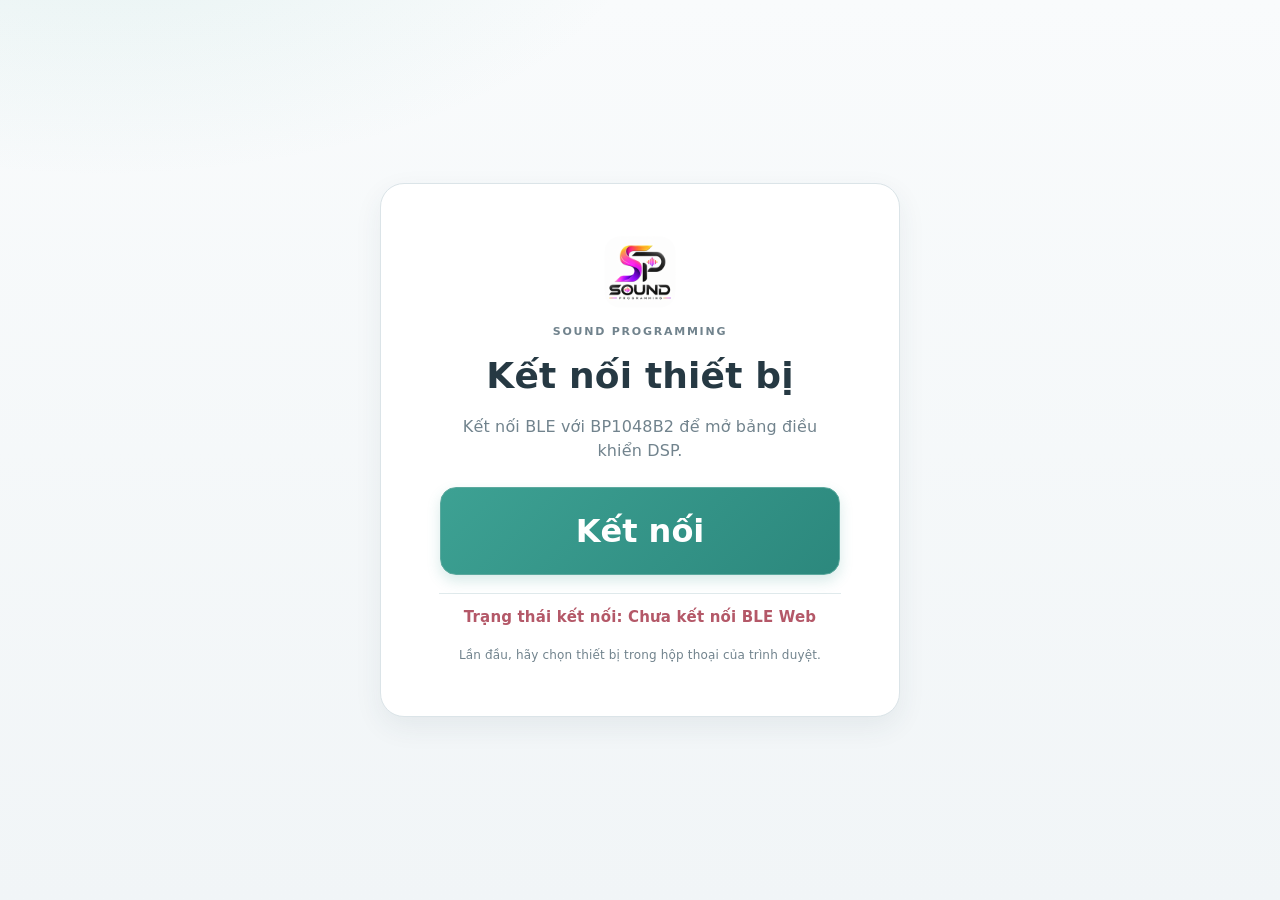
<file: index.html>
﻿<!doctype html>
<html lang="vi">
<head>
  <meta charset="UTF-8" />
  <meta name="viewport" content="width=device-width, initial-scale=1, maximum-scale=5, user-scalable=yes" />
  <title>DSP Interface - Channel First</title>
  <meta name="theme-color" content="#f3f6f8" />
  <link rel="manifest" href="./manifest.webmanifest" />
  <link rel="icon" type="image/png" sizes="192x192" href="./pwa-icon-192.png" />
  <link rel="apple-touch-icon" sizes="192x192" href="./pwa-icon-192.png" />
  <link rel="stylesheet" href="./styles.css?v=20261117-access-gate1" />
</head>
<body class="connection-gate-active">
  <header class="topbar">
    <div class="topbar-left">
      <button id="btn-sidebar-toggle" class="icon-btn" title="Ẩn/hiện sidebar" aria-label="Ẩn hoặc hiện menu">☰</button>
      <div class="app-identity" aria-label="Sound Programming">
        <img src="./pwa-icon-192.png" alt="" width="34" height="34" />
        <span>SOUND PROGRAMMING</span>
      </div>
      <div class="topbar-brand">
        <div id="topbar-panel-title" class="topbar-panel-title">Kênh Trái (L)</div>
      </div>
      <div class="topbar-connection" aria-live="polite">
        <span id="topbar-ble-state" class="topbar-ble-state">BLE: Chưa kết nối</span>
        <button id="btn-ble-disconnect-top" class="topbar-disconnect" type="button">Ngắt kết nối</button>
      </div>
    </div>
  </header>

  <div id="sidebar-backdrop" class="sidebar-backdrop" aria-hidden="true"></div>
  <section id="connect-gate" class="connect-gate" aria-labelledby="connect-gate-title">
    <div class="connect-gate-card">
      <img src="./pwa-icon-192.png" alt="" width="72" height="72" class="connect-gate-logo" />
      <p class="connect-gate-kicker">SOUND PROGRAMMING</p>
      <h1 id="connect-gate-title">Kết nối thiết bị</h1>
      <p class="connect-gate-description">Kết nối BLE với BP1048B2 để mở bảng điều khiển DSP.</p>
      <div class="connect-gate-actions">
        <button id="btn-ble-toggle" class="connect-gate-button">Kết nối</button>
      </div>
      <p id="ble-link-state" class="ble-link-state">Trạng thái kết nối: Chưa kết nối BLE Web</p>
      <p class="connect-gate-hint">Lần đầu, hãy chọn thiết bị trong hộp thoại của trình duyệt.</p>
    </div>
  </section>
  <div class="layout">
    <aside class="sidebar">
      <button id="btn-sidebar-close" class="sidebar-close-btn" title="Ẩn menu" aria-label="Đóng menu">☰</button>
      <button class="tab active" data-panel="ch-l">Kênh Trái (L)</button>
      <button class="tab" data-panel="ch-r">Kênh Phải (R)</button>
      <button class="tab" data-panel="ch-sub">Kênh Sub</button>
      <button class="tab" data-panel="mic">Mic</button>
      <button class="tab" data-panel="system">Hệ thống</button>
    </aside>

    <main>
      <section class="panel active" id="ch-l">
        <h2>Kênh Trái (L)</h2>
        <div class="block-grid">
          <details class="card output-control-card" open>
            <summary>Điều khiển đầu ra</summary>
            <div class="grid">
              <label hidden>Nguồn tín hiệu
                <select id="output-source-1" data-output-index="0" disabled>
                  <option value="0">Mono</option>
                  <option value="1" selected>Trái (L)</option>
                  <option value="2">Phải (R)</option>
                </select>
              </label>
              <label>Âm lượng riêng Kênh 1<input id="l-gain" type="range" min="0" max="100" value="40" /></label>
            </div>
          </details>

          <details class="card" open>
            <summary>EQ tiền khuếch đại (9 dải)</summary>
            <div class="eq-panel">
              <div class="eq-chart">
                <div class="db-axis">
                  <span>+12 dB</span><span>+10 dB</span><span>+8 dB</span><span>+6 dB</span><span>+4 dB</span><span>+2 dB</span>
                  <span>0 dB</span>
                  <span>-2 dB</span><span>-4 dB</span><span>-6 dB</span><span>-8 dB</span><span>-10 dB</span><span>-12 dB</span>
                </div>
                <div class="eq-graph v41">
                  <div class="eq-zero-line"></div>
                  <svg viewBox="0 0 100 30" preserveAspectRatio="none" aria-hidden="true">
                    <path id="eq-path-l" d="M 0 15 L 100 15"></path>
                    <g id="eq-labels-l"></g>
                    <g id="eq-points-l"></g>
                  </svg>
                </div>
              </div>
              <div class="freq-row" data-side="l"><span>50</span><span>100</span><span>200</span><span>500</span><span>1k</span><span>2k</span><span>5k</span><span>10k</span><span>20k</span></div>
              <div class="band-chip-row">
                <button class="band-chip active" data-band="0">F0</button><button class="band-chip active" data-band="1">F1</button><button class="band-chip active" data-band="2">F2</button><button class="band-chip" data-band="3">F3</button><button class="band-chip" data-band="4">F4</button><button class="band-chip" data-band="5">F5</button><button class="band-chip" data-band="6">F6</button><button class="band-chip" data-band="7">F7</button><button class="band-chip" data-band="8">F8</button>
              </div>
              <div class="eq-table">
                <div class="eq-table-head"><span>Dải</span><span>Loại</span><span>Tần số</span><span>Gain</span><span>Q</span></div>
                <div id="eq-table-body-l"></div>
              </div>
            </div>
          </details>

          <details class="card">
            <summary>EQ động dùng chung trước định tuyến</summary>
            <div class="dynamics-wrap">
              <div class="dyn-card dyn-card-eq">
                <div class="dsp-runtime-header">
                  <span>Xử lý tín hiệu nhạc L/R trước khi chọn nguồn cho từng kênh</span>
                  <button id="dyn-eq-toggle" class="tiny-toggle" type="button" aria-pressed="true" aria-label="Bật tắt Dynamic EQ">
                    <span class="tiny-toggle-knob" aria-hidden="true"></span>
                  </button>
                </div>
                <div class="dyn-faders dyn-faders-wide">
                  <label class="dyn-fader"><span>Kệ thấp (Low Shelf)</span><div class="dyn-fader-rail"><input id="dyn-low-freq" type="range" min="50" max="500" value="100" data-unit="Hz" /></div></label>
                  <label class="dyn-fader"><span>Kệ cao (High Shelf)</span><div class="dyn-fader-rail"><input id="dyn-high-freq" type="range" min="2000" max="12000" value="8000" data-unit="Hz" /></div></label>
                  <label class="dyn-fader"><span>Trầm thấp</span><div class="dyn-fader-rail"><input id="dyn-low-bass" type="range" min="-18" max="18" step="0.5" value="3" data-unit="dB" /></div></label>
                  <label class="dyn-fader"><span>Treble thấp</span><div class="dyn-fader-rail"><input id="dyn-low-treble" type="range" min="-18" max="18" step="0.5" value="2" data-unit="dB" /></div></label>
                  <label class="dyn-fader"><span>Trầm cao</span><div class="dyn-fader-rail"><input id="dyn-high-bass" type="range" min="-18" max="18" step="0.5" value="-1" data-unit="dB" /></div></label>
                  <label class="dyn-fader"><span>Treble cao</span><div class="dyn-fader-rail"><input id="dyn-high-treble" type="range" min="-18" max="18" step="0.5" value="-2" data-unit="dB" /></div></label>
                  <label class="dyn-fader"><span>Ngưỡng thấp</span><div class="dyn-fader-rail"><input id="dyn-th-low" type="range" min="-90" max="0" value="-45" data-unit="dB" /></div></label>
                  <label class="dyn-fader"><span>Ngưỡng thường</span><div class="dyn-fader-rail"><input id="dyn-th-normal" type="range" min="-90" max="0" value="-24" data-unit="dB" /></div></label>
                  <label class="dyn-fader"><span>Ngưỡng cao</span><div class="dyn-fader-rail"><input id="dyn-th-high" type="range" min="-90" max="0" value="-8" data-unit="dB" /></div></label>
                  <label class="dyn-fader"><span>Tấn công (Attack)</span><div class="dyn-fader-rail"><input id="dyn-attack" type="range" min="1" max="500" value="80" data-unit="ms" /></div></label>
                  <label class="dyn-fader"><span>Nhả (Release)</span><div class="dyn-fader-rail"><input id="dyn-release" type="range" min="10" max="2000" value="500" data-unit="ms" /></div></label>
                </div>
              </div>
            </div>
          </details>

          <details class="card">
            <summary>Nén Stereo toàn dải (DRC)</summary>
            <div class="dynamics-wrap">
              <div class="dyn-card">
                <div class="dsp-runtime-header">
                  <span>Tự động điều chỉnh độ nén đồng thời cho kênh trái và phải</span>
                  <button id="drc-toggle" class="tiny-toggle" type="button" aria-pressed="true" aria-label="Bật tắt DRC">
                    <span class="tiny-toggle-knob" aria-hidden="true"></span>
                  </button>
                </div>
                <div class="drc-layout">
                  <div class="drc-graph" id="drc-graph">
                    <svg viewBox="0 0 100 100" preserveAspectRatio="none">
                      <line class="drc-axis" x1="10" y1="90" x2="10" y2="10"></line>
                      <line class="drc-axis" x1="10" y1="90" x2="92" y2="90"></line>
                      <text class="drc-label" x="11.8" y="13.5">dB Out</text>
                      <text class="drc-label" x="80.5" y="88.2">dB In</text>
                      <text class="drc-tick drc-tick-x" x="16" y="88">-80</text>
                      <text class="drc-tick drc-tick-x" x="32" y="88">-60</text>
                      <text class="drc-tick drc-tick-x" x="48" y="88">-40</text>
                      <text class="drc-tick drc-tick-x" x="64" y="88">-20</text>
                      <text class="drc-tick drc-tick-x" x="80" y="88">0</text>
                      <text class="drc-tick drc-tick-y" x="8" y="75">-60</text>
                      <text class="drc-tick drc-tick-y" x="8" y="58">-40</text>
                      <text class="drc-tick drc-tick-y" x="8" y="41">-20</text>
                      <text class="drc-tick drc-tick-y" x="8" y="24">0</text>
                      <line class="drc-ref" x1="10" y1="90" x2="92" y2="10"></line>
                      <polyline id="drc-curve" points="10,90 92,10"></polyline>
                    </svg>
                  </div>
                  <div class="drc-controls">
                    <label>Tiền khuếch đại (PreGain, dB)<input id="drc-pregain" type="number" min="-12" max="12" step="1" value="0"></label>
                    <label>Ngưỡng (Threshold, dB)<input id="drc-threshold" type="number" min="-90" max="0" step="1" value="-6"></label>
                    <label>Tỷ lệ nén (Ratio :1)<input id="drc-ratio" type="number" min="1" max="20" step="1" value="4"></label>
                    <label>Tấn công (Attack, ms)<input id="drc-attack" type="number" min="1" max="500" step="1" value="10"></label>
                    <label>Nhả (Release, ms)<input id="drc-release" type="number" min="10" max="2000" step="1" value="250"></label>
                  </div>
                </div>
              </div>
            </div>
          </details>

        </div>
      </section>

      <section class="panel" id="ch-r">
        <h2>Kênh Phải (R)</h2>
        <div class="block-grid">
          <details class="card output-control-card" open>
            <summary>Điều khiển đầu ra</summary>
            <div class="grid">
              <label hidden>Nguồn tín hiệu
                <select id="output-source-2" data-output-index="1" disabled>
                  <option value="0">Mono</option>
                  <option value="1">Trái (L)</option>
                  <option value="2" selected>Phải (R)</option>
                </select>
              </label>
              <label>Âm lượng riêng Kênh 2<input id="r-gain" type="range" min="0" max="100" value="40" /></label>
            </div>
          </details>

          <details class="card" open>
            <summary>EQ tiền khuếch đại (9 dải)</summary>
            <div class="eq-panel">
              <div class="eq-chart">
                <div class="db-axis">
                  <span>+12 dB</span><span>+10 dB</span><span>+8 dB</span><span>+6 dB</span><span>+4 dB</span><span>+2 dB</span>
                  <span>0 dB</span>
                  <span>-2 dB</span><span>-4 dB</span><span>-6 dB</span><span>-8 dB</span><span>-10 dB</span><span>-12 dB</span>
                </div>
                <div class="eq-graph v41">
                  <div class="eq-zero-line"></div>
                  <svg viewBox="0 0 100 30" preserveAspectRatio="none" aria-hidden="true">
                    <path id="eq-path-r" d="M 0 15 L 100 15"></path>
                    <g id="eq-labels-r"></g>
                    <g id="eq-points-r"></g>
                  </svg>
                </div>
              </div>
              <div class="freq-row" data-side="r"><span>50</span><span>100</span><span>200</span><span>500</span><span>1k</span><span>2k</span><span>5k</span><span>10k</span><span>20k</span></div>
              <div class="band-chip-row">
                <button class="band-chip active" data-band="0">F0</button><button class="band-chip active" data-band="1">F1</button><button class="band-chip active" data-band="2">F2</button><button class="band-chip" data-band="3">F3</button><button class="band-chip" data-band="4">F4</button><button class="band-chip" data-band="5">F5</button><button class="band-chip" data-band="6">F6</button><button class="band-chip" data-band="7">F7</button><button class="band-chip" data-band="8">F8</button>
              </div>
              <div class="eq-table">
                <div class="eq-table-head"><span>Dải</span><span>Loại</span><span>Tần số</span><span>Gain</span><span>Q</span></div>
                <div id="eq-table-body-r"></div>
              </div>
            </div>
          </details>

          <div class="card shared-dsp-note">
            EQ động và DRC xử lý tín hiệu nhạc dùng chung trước khi định tuyến. Điều chỉnh tại mục Kênh 1.
          </div>

        </div>
      </section>

      <section class="panel" id="ch-sub">
        <h2>Kênh Sub</h2>
        <div class="block-grid">
          <details class="card output-control-card" open>
            <summary>Điều khiển đầu ra</summary>
            <div class="grid">
              <label hidden>Nguồn tín hiệu
                <select id="output-source-3" data-output-index="2" disabled>
                  <option value="0" selected>Mono</option>
                  <option value="1">Trái (L)</option>
                  <option value="2">Phải (R)</option>
                </select>
              </label>
              <label>Âm lượng riêng Kênh 3<input id="sub-gain" type="range" min="0" max="100" value="68" /></label>
            </div>
          </details>

          <details class="card" open>
            <summary>EQ tiền khuếch đại (9 dải)</summary>
            <div class="eq-panel">
              <div class="eq-chart">
                <div class="db-axis">
                  <span>+12 dB</span><span>+10 dB</span><span>+8 dB</span><span>+6 dB</span><span>+4 dB</span><span>+2 dB</span>
                  <span>0 dB</span>
                  <span>-2 dB</span><span>-4 dB</span><span>-6 dB</span><span>-8 dB</span><span>-10 dB</span><span>-12 dB</span>
                </div>
                <div class="eq-graph v41">
                  <div class="eq-zero-line"></div>
                  <svg viewBox="0 0 100 30" preserveAspectRatio="none" aria-hidden="true">
                    <path id="eq-path-sub" d="M 0 15 L 100 15"></path>
                    <g id="eq-labels-sub"></g>
                    <g id="eq-points-sub"></g>
                  </svg>
                </div>
              </div>
              <div class="freq-row" data-side="sub"><span>50</span><span>100</span><span>200</span><span>500</span><span>1k</span><span>2k</span><span>5k</span><span>10k</span><span>20k</span></div>
              <div class="band-chip-row">
                <button class="band-chip active" data-band="0">F0</button><button class="band-chip active" data-band="1">F1</button><button class="band-chip active" data-band="2">F2</button><button class="band-chip active" data-band="3">F3</button><button class="band-chip active" data-band="4">F4</button><button class="band-chip active" data-band="5">F5</button><button class="band-chip active" data-band="6">F6</button><button class="band-chip active" data-band="7">F7</button><button class="band-chip active" data-band="8">F8</button>
              </div>
              <div class="eq-table">
                <div class="eq-table-head"><span>Dải</span><span>Loại</span><span>Tần số</span><span>Gain</span><span>Q</span></div>
                <div id="eq-table-body-sub"></div>
              </div>
            </div>
          </details>

          <details class="card" open style="display:none">
            <summary>Chế độ (Mode)</summary>
            <div class="phase-wrap">
              <button id="sub-mode-toggle" class="sub-segment-toggle" type="button" aria-pressed="true" data-mode="mono">
                <span class="sub-segment-label mode-label-stereo">STEREO</span>
                <span class="sub-segment-knob" aria-hidden="true"></span>
                <span class="sub-segment-label mode-label-mono is-active">MONO</span>
              </button>
              <div id="sub-mode-state" class="sub-segment-state">Hiện tại: MONO</div>
            </div>
          </details>

          <details class="card" open style="display:none">
            <summary>Đường trễ (Delay Line)</summary>
            <div class="grid">
              <label>Delay<input id="sub-delay-ms" type="range" min="0" max="50" step="0.1" value="0" data-unit="ms" /></label>
            </div>
          </details>
        </div>
      </section>

      <section class="panel" id="mic">
        <h2>Mic</h2>
        <div class="block-grid">
          <details class="card output-control-card" open>
            <summary>Điều khiển đầu ra</summary>
            <div class="grid">
              <label>Âm lượng Mic (Gain)<input id="mic-output-gain" type="range" min="0" max="100" value="58" /></label>
            </div>
          </details>

          <details class="card" open>
            <summary>EQ tiền khuếch đại Mic 1 (6 dải)</summary>
            <div class="grid">
              <label>Âm lượng riêng Mic 1<input id="mic1-gain" type="range" min="0" max="100" value="50" data-unit="%" /></label>
            </div>
            <div class="eq-panel">
              <div class="eq-chart">
                <div class="db-axis">
                  <span>+12 dB</span><span>+10 dB</span><span>+8 dB</span><span>+6 dB</span><span>+4 dB</span><span>+2 dB</span>
                  <span>0 dB</span>
                  <span>-2 dB</span><span>-4 dB</span><span>-6 dB</span><span>-8 dB</span><span>-10 dB</span><span>-12 dB</span>
                </div>
                <div class="eq-graph v41">
                  <div class="eq-zero-line"></div>
                  <svg viewBox="0 0 100 30" preserveAspectRatio="none" aria-hidden="true">
                    <path id="eq-path-mic1" d="M 0 15 L 100 15"></path>
                    <g id="eq-labels-mic1"></g>
                    <g id="eq-points-mic1"></g>
                  </svg>
                </div>
              </div>
              <div class="freq-row" data-side="mic1"><span>50</span><span>100</span><span>200</span><span>500</span><span>1k</span><span>2k</span><span>5k</span><span>10k</span><span>20k</span></div>
              <div id="mic1-band-chip-row" class="band-chip-row">
                <button class="band-chip active" data-band="0">F0</button><button class="band-chip active" data-band="1">F1</button><button class="band-chip active" data-band="2">F2</button><button class="band-chip active" data-band="3">F3</button><button class="band-chip active" data-band="4">F4</button><button class="band-chip active" data-band="5">F5</button>
              </div>
              <div class="eq-table">
                <div class="eq-table-head"><span>Dải</span><span>Loại</span><span>Tần số</span><span>Gain</span><span>Q</span></div>
                <div id="eq-table-body-mic1"></div>
              </div>
            </div>
          </details>

          <details class="card" open>
            <summary>EQ tiền khuếch đại Mic 2 (6 dải)</summary>
            <div class="grid">
              <label>Âm lượng riêng Mic 2<input id="mic2-gain" type="range" min="0" max="100" value="50" data-unit="%" /></label>
            </div>
            <div class="eq-panel">
              <div class="eq-chart">
                <div class="db-axis">
                  <span>+12 dB</span><span>+10 dB</span><span>+8 dB</span><span>+6 dB</span><span>+4 dB</span><span>+2 dB</span>
                  <span>0 dB</span>
                  <span>-2 dB</span><span>-4 dB</span><span>-6 dB</span><span>-8 dB</span><span>-10 dB</span><span>-12 dB</span>
                </div>
                <div class="eq-graph v41">
                  <div class="eq-zero-line"></div>
                  <svg viewBox="0 0 100 30" preserveAspectRatio="none" aria-hidden="true">
                    <path id="eq-path-mic2" d="M 0 15 L 100 15"></path>
                    <g id="eq-labels-mic2"></g>
                    <g id="eq-points-mic2"></g>
                  </svg>
                </div>
              </div>
              <div class="freq-row" data-side="mic2"><span>50</span><span>100</span><span>200</span><span>500</span><span>1k</span><span>2k</span><span>5k</span><span>10k</span><span>20k</span></div>
              <div id="mic2-band-chip-row" class="band-chip-row">
                <button class="band-chip active" data-band="0">F0</button><button class="band-chip active" data-band="1">F1</button><button class="band-chip active" data-band="2">F2</button><button class="band-chip active" data-band="3">F3</button><button class="band-chip active" data-band="4">F4</button><button class="band-chip active" data-band="5">F5</button>
              </div>
              <div class="eq-table">
                <div class="eq-table-head"><span>Dải</span><span>Loại</span><span>Tần số</span><span>Gain</span><span>Q</span></div>
                <div id="eq-table-body-mic2"></div>
              </div>
            </div>
          </details>

          <details class="card" open>
            <summary>Hiệu ứng Reverb</summary>
            <div class="dynamics-wrap">
              <div class="dyn-card dyn-card-eq mic-fx-card">
                <div class="dyn-faders fx-six">
                  <label class="dyn-fader"><span>Mức hiệu ứng (Level)</span><div class="dyn-fader-rail"><input id="rv-level" type="range" min="0" max="100" value="70" /></div></label>
                  <label class="dyn-fader"><span>Trễ trước (Pre Delay)</span><div class="dyn-fader-rail"><input id="rv-pre-delay" type="range" min="0" max="100" value="20" data-unit="ms" /></div></label>
                   <label class="dyn-fader"><span>Độ ngân (Decay tương đối)</span><div class="dyn-fader-rail"><input id="rv-decay" type="range" min="0" max="100" step="1" value="18" /></div></label>
                  <label class="dyn-fader"><span>Cân bằng Reverb</span><div class="dyn-fader-rail"><input id="rv-mix" type="range" min="0" max="100" value="25" /></div></label>
                  <label class="dyn-fader"><span>Không gian (Room)</span><div class="dyn-fader-rail"><input id="rv-room" type="range" min="0" max="100" value="70" /></div></label>
                  <label class="dyn-fader"><span>Giảm cao (Damping)</span><div class="dyn-fader-rail"><input id="rv-damping" type="range" min="0" max="100" value="30" /></div></label>
                </div>
              </div>
            </div>
          </details>

          <details class="card" open>
            <summary>Hiệu ứng Echo</summary>
            <div class="dynamics-wrap">
              <div class="dyn-card dyn-card-eq mic-fx-card">
                <div class="dyn-faders fx-four">
                  <label class="dyn-fader"><span>Mức hiệu ứng (Level)</span><div class="dyn-fader-rail"><input id="echo-level" type="range" min="0" max="100" value="70" /></div></label>
                  <label class="dyn-fader"><span>Thời gian trễ (Delay)</span><div class="dyn-fader-rail"><input id="echo-delay" type="range" min="1" max="300" value="180" data-unit="ms" /></div></label>
                  <label class="dyn-fader"><span>Lặp lại (Repeat)</span><div class="dyn-fader-rail"><input id="echo-repeat" type="range" min="0" max="100" value="35" /></div></label>
                  <label class="dyn-fader"><span>Cân bằng Echo</span><div class="dyn-fader-rail"><input id="echo-mix" type="range" min="0" max="100" value="25" /></div></label>
                </div>
              </div>
            </div>
          </details>

          <details class="card" open>
            <summary>Chống hú (Anti-Feedback)</summary>
            <div class="grid">
              <label>Dịch tần chống hú<input id="mic-afb-freq" type="range" min="0" max="10" step="0.1" value="5.0" data-unit="Hz" /></label>
              <div class="mic-switch-row">
                <span>Chống hú</span>
                <button id="mic-afb-toggle" class="tiny-toggle" type="button" aria-pressed="true">
                  <span class="tiny-toggle-knob" aria-hidden="true"></span>
                </button>
              </div>
            </div>
          </details>
        </div>
      </section>

      <section class="panel" id="system">
        <h2>Hệ thống</h2>
        <div class="grid two">
          <div class="card system-control-card">
            <h3>Kiểu đường tiếng</h3>
            <label>Chế độ hệ thống
              <select id="topology-mode" disabled>
                <option value="0">2.1 — Trái, Phải và Sub</option>
                <option value="1">3 kênh độc lập</option>
              </select>
            </label>
            <p id="topology-status" class="system-note">Đang chờ nhận cấu hình thiết bị.</p>
          </div>

          <div class="card system-control-card oled-master-indicator">
            <h3>OLED</h3>
            <label>Music tổng OLED
              <input id="oled-music-master" type="range" min="0" max="100" value="100"
                disabled aria-disabled="true" data-unit="%" />
            </label>
          </div>

          <div class="card">
            <h3>Cấu hình nhanh</h3>
            <div class="grid one">
              <label>Mẫu EQ
                <select id="system-eq-preset">
                  <option value="eq1">Flat - Trung tính</option>
                  <option value="eq2">Pop - Sáng, rõ vocal</option>
                  <option value="eq3">Rock - Mạnh và sáng</option>
                  <option value="eq4">Dance/EDM - Bass mạnh</option>
                  <option value="eq5">Vocal - Nổi giọng hát</option>
                  <option value="eq6">Jazz - Ấm, tự nhiên</option>
                  <option value="eq7">Classical - Cân bằng rộng</option>
                  <option value="eq8">Bass Boost - Tăng dải trầm</option>
                  <option value="eq9">Acoustic - Chi tiết</option>
                </select>
              </label>
              <p class="system-note">Preset áp dụng cho EQ nhạc L/R theo 9 dải tần. Sau khi chọn, bấm <strong>Lưu</strong> để ghi vào Flash.</p>
            </div>
          </div>

          <div class="card">
            <h3>Tên thiết bị</h3>
            <div class="grid two">
              <label>Tên Bluetooth
                <input id="bt-name" type="text" value="MVAPP-BP1048-2" maxlength="17" />
                <small class="control-range-hint">Phạm vi: 1 – 17 byte UTF-8</small>
              </label>
              <label>Tên BLE
                <input id="ble-name" class="locked-control" type="text" value="SoundProgramming" readonly aria-readonly="true" />
              </label>
            </div>
          </div>

          <div class="card system-control-card">
            <h3>Micro không dây (KC)</h3>
            <label>Chế độ theo dõi chân KC
              <select id="kc-mode">
                <option value="0" selected>Không theo dõi KC</option>
                <option value="1">KC tích cực mức thấp</option>
                <option value="2">KC tích cực mức cao</option>
              </select>
            </label>
            <p class="system-note">Mặc định không theo dõi để đường micro luôn mở. Chỉ chọn mức thấp hoặc mức cao sau khi đã đo đúng logic KC của bo micro.</p>
          </div>

          <div class="card system-control-card startup-level-card">
            <div class="system-card-heading">
              <h3>Âm lượng khi bật nguồn</h3>
              <span id="startup-level-status" class="user-mode-status" role="status">Chưa đồng bộ</span>
            </div>
            <div class="startup-level-grid">
              <label>AUX
                <select id="startup-aux-level">
                  <option value="0">Giữ mức đã lưu</option>
                  <option value="6">0%</option>
                  <option value="7">10%</option>
                  <option value="1">20%</option>
                  <option value="2">40%</option>
                  <option value="3">60%</option>
                  <option value="4">80%</option>
                  <option value="5">100%</option>
                </select>
              </label>
              <label>Micro
                <select id="startup-mic-level">
                  <option value="0">Giữ mức đã lưu</option>
                  <option value="6">0%</option>
                  <option value="7">10%</option>
                  <option value="1">20%</option>
                  <option value="2">40%</option>
                  <option value="3">60%</option>
                  <option value="4">80%</option>
                  <option value="5">100%</option>
                </select>
              </label>
            </div>
            <button id="btn-startup-level-save" type="button" disabled>Lưu mức khởi động</button>
            <p class="system-note">Mức đã chọn được dùng từ lần bật nguồn tiếp theo. Chọn “Giữ mức đã lưu” để không ép lại âm lượng.</p>
          </div>

          <div class="card system-control-card user-mode-card">
            <div class="system-card-heading">
              <h3>Bộ nhớ chế độ</h3>
              <span id="user-mode-status" class="user-mode-status" role="status">Chưa chọn mode</span>
            </div>
            <label>Chọn cấu hình
              <select id="user-mode-select">
                <option value="0">Mode 1</option>
                <option value="1">Mode 2</option>
                <option value="2">Mode 3</option>
                <option value="3">Mode 4</option>
                <option value="4">Mode 5</option>
              </select>
            </label>
            <div class="user-mode-actions">
              <button id="btn-mode-apply" type="button" disabled>Áp dụng</button>
              <button id="btn-mode-save" type="button" disabled>Lưu cấu hình hiện tại</button>
            </div>
            <p class="system-note">Mỗi Mode lưu EQ nhạc, âm lượng nhạc/mic và mức trộn hiệu ứng để có thể gọi lại từ giao diện hoặc OLED.</p>
          </div>

          <div class="card system-control-card power-status-card">
            <h3>Nguồn thiết bị</h3>
            <dl class="power-status-grid">
              <div><dt>Điện áp hiện tại</dt><dd id="power-voltage">--.-- V</dd></div>
              <div><dt>Trạng thái</dt><dd id="power-state">Chưa có dữ liệu</dd></div>
            </dl>
          </div>


          <div class="card system-control-card reset-card">
            <h3>Khôi phục mặc định</h3>
            <p class="system-note">Đưa toàn bộ thông số DSP và chế độ KC về cấu hình gốc. Tên Bluetooth và BLE được giữ nguyên.</p>
            <button id="btn-reset-defaults" class="reset-defaults-btn" type="button">Đặt lại thông số</button>
            <p class="system-note save-note">Thay đổi chỉ được ghi vào Flash sau khi bấm <strong>Lưu</strong>.</p>
          </div>

          <div class="card system-log-card span-two">
            <h3>Nhật ký từ thiết bị</h3>
            <div class="row system-log-actions">
              <button id="btn-log-clear" type="button">Xóa nhật ký</button>
            </div>
            <pre id="rx-log-box" class="rx-log-box" aria-live="polite">[đang chờ] Hãy kết nối BLE để nhận trạng thái từ thiết bị.</pre>
          </div>

        </div>
      </section>
    </main>
  </div>

  <div id="pwa-bar" class="pwa-bar" hidden>
    <span class="pwa-text">Nhấn Cài đặt để thêm DSP Tool lên màn hình chính. Lần sau chỉ cần bấm icon ứng dụng để mở nhanh.</span>
    <div class="pwa-actions">
      <button id="btn-pwa-install" class="pwa-install-btn">Cài đặt</button>
      <button id="btn-pwa-close" class="pwa-close-btn" type="button">Ẩn</button>
    </div>
  </div>

  <footer class="bottom-bar">
    <button id="btn-save" class="save-btn">Lưu</button>
    <div class="bottom-status">
      <span id="conn-state" class="chip bad">Chưa kết nối</span>
      <span id="tx-state" class="chip">Gửi: chờ</span>
    </div>
  </footer>

  <script src="./app.js?v=20261117-access-gate1"></script>
</body>
</html>
</file>
<file: styles.css>
:root {
  --bg: #091222;
  --surface: #121f36;
  --surface-2: #0f1d33;
  --line: #294870;
  --text: #d9ebff;
  --muted: #8bb0d8;
  --accent: #36c8ff;
  --accent-2: #4e79ff;
  --glow: 0 0 0 1px rgba(84, 196, 255, 0.28), 0 0 18px rgba(53, 177, 255, 0.22);
  --danger: #ef476f;
  --radius: 16px;
  --shadow-card: 0 14px 34px rgba(1, 7, 18, 0.55);
  --slider-note-icon: url("data:image/svg+xml,%3Csvg xmlns='http://www.w3.org/2000/svg' viewBox='0 0 24 24'%3E%3Cpath fill='%23ffffff' d='M14 3v10.2a3.6 3.6 0 1 1-2-3.2V6.2l8-1.8v7.8a3.6 3.6 0 1 1-2-3.2V6.9l-4 .9z'/%3E%3C/svg%3E");
  --font-ui: system-ui, -apple-system, BlinkMacSystemFont, "Segoe UI Variable Text", "Segoe UI", Roboto, "Noto Sans", Arial, sans-serif;
  --font-display: system-ui, -apple-system, BlinkMacSystemFont, "Segoe UI Variable Display", "Segoe UI", Roboto, "Noto Sans", Arial, sans-serif;
}

* { box-sizing: border-box; }

body {
  margin: 0;
  color: var(--text);
  font-family: var(--font-ui);
  font-size: 17px;
  background:
    radial-gradient(130% 90% at 12% -8%, rgba(51, 159, 255, 0.2) 0%, transparent 46%),
    radial-gradient(120% 80% at 110% -10%, rgba(63, 103, 255, 0.16) 0%, transparent 52%),
    linear-gradient(180deg, #0a1324 0%, #081224 100%);
  padding-bottom: 86px;
  min-width: 320px;
}
button,
input,
select,
textarea {
  font-family: inherit;
}
body::before {
  content: "";
  position: fixed;
  inset: 0;
  pointer-events: none;
  background:
    linear-gradient(rgba(92, 145, 220, 0.08) 1px, transparent 1px),
    linear-gradient(90deg, rgba(92, 145, 220, 0.08) 1px, transparent 1px);
  background-size: 44px 44px, 44px 44px;
  mask-image: radial-gradient(circle at 50% 20%, rgba(0, 0, 0, 0.75), transparent 92%);
  z-index: -1;
}
body.drag-scroll-lock {
  overflow: hidden;
  touch-action: none;
}

.topbar {
  display: grid;
  grid-template-columns: minmax(0, 1fr);
  align-items: center;
  gap: 10px 14px;
  padding: 11px 14px;
  border: 1px solid #2e4f7a;
  border-radius: 0 0 18px 18px;
  background: rgba(12, 24, 44, 0.86);
  backdrop-filter: blur(10px);
  box-shadow: 0 10px 30px rgba(2, 9, 22, 0.58), inset 0 -1px 0 rgba(98, 183, 255, 0.25);
  position: sticky;
  top: 0;
  z-index: 1000;
}
.topbar-left {
  display: flex;
  align-items: center;
  gap: 10px;
  min-width: 0;
}
.topbar-brand {
  display: grid;
  gap: 0;
  min-width: 0;
}
.topbar h1 {
  margin: 0;
  font-family: var(--font-display);
  font-size: clamp(27px, 3.2vw, 36px);
  line-height: 1.03;
  letter-spacing: 0.15px;
  font-weight: 700;
  color: #d8f1ff;
  text-shadow: 0 0 10px rgba(56, 196, 255, 0.22);
}
.topbar p {
  margin: 1px 0 0;
  color: var(--muted);
  font-size: clamp(12px, 1.2vw, 15px);
  font-weight: 500;
}
.topbar-panel-title {
  margin-top: 0;
  display: inline-flex;
  align-items: center;
  width: fit-content;
  padding: 6px 14px;
  border: 1px solid rgba(85, 182, 245, 0.62);
  border-radius: 999px;
  background: linear-gradient(180deg, rgba(16, 36, 63, 0.96), rgba(10, 24, 44, 0.96));
  color: #eaf8ff;
  font-size: clamp(16px, 2vw, 20px);
  font-weight: 700;
  letter-spacing: 0.3px;
  box-shadow:
    inset 0 1px 0 rgba(169, 229, 255, 0.18),
    0 0 0 1px rgba(59, 172, 247, 0.16);
}
.icon-btn {
  width: 42px;
  height: 42px;
  border-radius: 12px;
  border: 1px solid #3f6ea8;
  background: linear-gradient(180deg, #19335b, #132a4c);
  color: #b9e6ff;
  font-size: 22px;
  line-height: 1;
  padding: 0;
  cursor: pointer;
  box-shadow: 0 8px 16px rgba(4, 14, 28, 0.55), inset 0 0 0 1px rgba(90, 185, 255, 0.28);
}

.status-wrap {
  display: flex;
  flex-wrap: wrap;
  gap: 6px;
  justify-content: flex-end;
  align-items: center;
}
.chip {
  border: 1px solid #31567f;
  border-radius: 999px;
  padding: 4px 10px;
  font-size: 10.5px;
  font-weight: 700;
  letter-spacing: 0.1px;
  color: #9ec5ef;
  background: linear-gradient(180deg, rgba(22, 41, 69, 0.92), rgba(16, 31, 56, 0.92));
}
.chip.ok {
  color: #128a57;
  border-color: #7ad2ac;
  background: #ebfff6;
}
.chip.warn {
  color: #8c6308;
  border-color: #e5c374;
  background: #fff8e7;
}
.chip.bad {
  color: #b53a58;
  border-color: #ef9db1;
  background: #fff0f4;
}

.layout {
  display: grid;
  grid-template-columns: 1fr;
  min-height: calc(100vh - 132px);
}

.sidebar {
  position: fixed;
  top: 0;
  left: 0;
  bottom: 0;
  width: min(84vw, 320px);
  z-index: 1200;
  padding: 14px;
  border-right: 1px solid #345884;
  background: linear-gradient(180deg, rgba(13, 25, 46, 0.98), rgba(9, 19, 37, 0.98));
  transition: transform 180ms ease, opacity 180ms ease;
  overflow: hidden;
  transform: translateX(-108%);
  opacity: 0;
  pointer-events: none;
  box-shadow: 10px 0 30px rgba(14, 27, 49, 0.25);
  padding-top: 62px;
}
.sidebar-backdrop {
  position: fixed;
  inset: 0;
  z-index: 1100;
  background: rgba(9, 18, 31, 0.32);
  opacity: 0;
  pointer-events: none;
  transition: opacity 180ms ease;
}
.sidebar-open .sidebar {
  transform: translateX(0);
  opacity: 1;
  pointer-events: auto;
}
.sidebar-open .sidebar-backdrop {
  opacity: 1;
  pointer-events: auto;
}
.sidebar-open {
  overflow: hidden;
}
.sidebar-close-btn {
  position: absolute;
  top: 18px;
  left: 14px;
  width: 34px;
  height: 34px;
  padding: 0;
  border-radius: 10px;
  border: 1px solid #4d83b7;
  background: linear-gradient(180deg, rgba(25, 49, 80, 0.96), rgba(16, 34, 58, 0.96));
  color: #d8efff;
  font-size: 16px;
  font-weight: 700;
  line-height: 1;
  display: inline-flex;
  align-items: center;
  justify-content: center;
  box-shadow:
    inset 0 1px 0 rgba(194, 236, 255, 0.22),
    0 6px 14px rgba(2, 10, 24, 0.42);
}
.sidebar-close-btn:hover {
  border-color: #69cfff;
  box-shadow:
    0 0 0 1px rgba(97, 209, 255, 0.34),
    0 8px 16px rgba(3, 11, 24, 0.46);
}
.sidebar-close-btn:active {
  transform: translateY(1px) scale(0.98);
}
.tab {
  width: 100%;
  margin-bottom: 10px;
  text-align: left;
  border-radius: 12px;
  border: 1px solid #33567f;
  background: linear-gradient(180deg, rgba(21, 39, 66, 0.95), rgba(16, 31, 54, 0.95));
  color: #9ec7f2;
  padding: 11px 13px;
  font-size: 22px;
  cursor: pointer;
  font-weight: 700;
}
.tab.active {
  background: linear-gradient(120deg, #1f5fd9, #35c6ff);
  border-color: #49d2ff;
  color: #f7fdff;
  box-shadow: 0 10px 24px rgba(29, 169, 255, 0.3);
}

main {
  width: min(1120px, 100%);
  margin: 0 auto;
  padding: 16px 16px 18px;
}
.panel { display: none; }
.panel.active { display: block; }
h2 {
  margin: 0 0 14px;
  font-size: clamp(28px, 3vw, 40px);
  line-height: 1.08;
  color: #bfe6ff;
  text-shadow: 0 0 14px rgba(80, 196, 255, 0.18);
}
.panel > h2 {
  position: absolute;
  width: 1px;
  height: 1px;
  padding: 0;
  margin: -1px;
  overflow: hidden;
  clip: rect(0, 0, 0, 0);
  white-space: nowrap;
  border: 0;
}

.block-grid { display: grid; gap: 16px; }
.card {
  border: 1px solid #2d4d77;
  border-radius: var(--radius);
  background:
    linear-gradient(180deg, rgba(17, 33, 58, 0.92), rgba(13, 27, 49, 0.9));
  padding: 14px;
  box-shadow: var(--shadow-card), inset 0 0 0 1px rgba(82, 164, 234, 0.2);
}
summary {
  cursor: pointer;
  font-weight: 700;
  margin-bottom: 10px;
  font-size: clamp(19px, 2vw, 29px);
  color: #bbe4ff;
  letter-spacing: 0.2px;
}
details.card {
  transition: transform 150ms ease, box-shadow 180ms ease;
}
details.card[open] {
  box-shadow: 0 18px 36px rgba(1, 8, 20, 0.65), inset 0 0 0 1px rgba(86, 180, 255, 0.22);
}
details.card[open] > summary {
  color: #ddf5ff;
}

.panel.active .card {
  animation: none;
}
@keyframes card-rise {
  from {
    opacity: 0;
    transform: translateY(8px);
  }
  to {
    opacity: 1;
    transform: translateY(0);
  }
}

.grid { display: grid; gap: 16px; }
.grid.one { grid-template-columns: 1fr; }
.grid.two { grid-template-columns: repeat(2, minmax(0, 1fr)); }
.grid.three { grid-template-columns: repeat(3, minmax(0, 1fr)); }
.span-two { grid-column: 1 / -1; }
#connect .grid {
  max-width: 980px;
  margin: 0 auto;
}
#connect .card {
  min-height: 420px;
  padding: 26px 20px;
  display: flex;
  flex-direction: column;
  align-items: stretch;
  justify-content: flex-start;
  text-align: left;
}
#connect .card h3 {
  margin: 0;
  font-size: clamp(28px, 4vw, 40px);
  text-align: center;
}
.output-control-card .grid {
  max-width: 1120px;
  margin: 0 auto;
}
.output-control-card label {
  display: flex;
  flex-direction: column;
  gap: 8px;
  color: #abd3ff;
  font-weight: 700;
}
.output-control-card input[type="range"] {
  height: 24px;
}
.output-control-card input[type="range"]::-webkit-slider-runnable-track {
  height: 12px;
  border-radius: 999px;
  background: linear-gradient(90deg, #14335b 0%, #224678 45%, #2e6ab0 100%);
  box-shadow:
    inset 0 1px 0 rgba(255, 255, 255, 0.08),
    inset 0 -1px 0 rgba(0, 0, 0, 0.45),
    inset 0 0 0 1px rgba(92, 178, 255, 0.45);
}
.output-control-card input[type="range"]::-webkit-slider-thumb {
  width: 26px;
  height: 26px;
  margin-top: -4px;
  border-radius: 8px;
  border: 1px solid #9adfff;
  background: linear-gradient(180deg, #f7feff 0%, #c9efff 38%, #5ab4ff 100%);
  box-shadow:
    inset 0 1px 0 rgba(255,255,255,0.85),
    0 0 0 2px rgba(86, 194, 255, 0.3),
    0 2px 8px rgba(7, 17, 33, 0.6);
}
.output-control-card input[type="range"]::-moz-range-track {
  height: 12px;
  border-radius: 999px;
  background: linear-gradient(90deg, #14335b 0%, #224678 45%, #2e6ab0 100%);
  box-shadow:
    inset 0 1px 0 rgba(255, 255, 255, 0.08),
    inset 0 -1px 0 rgba(0, 0, 0, 0.45),
    inset 0 0 0 1px rgba(92, 178, 255, 0.45);
}
.output-control-card input[type="range"]::-moz-range-thumb {
  width: 26px;
  height: 26px;
  border: 1px solid #9adfff;
  border-radius: 8px;
  background: linear-gradient(180deg, #f7feff 0%, #c9efff 38%, #5ab4ff 100%);
  box-shadow:
    inset 0 1px 0 rgba(255,255,255,0.85),
    0 0 0 2px rgba(86, 194, 255, 0.3),
    0 2px 8px rgba(7, 17, 33, 0.6);
}

label {
  display: grid;
  gap: 6px;
  color: var(--muted);
}
.range-live-value {
  justify-self: start;
  margin-top: 2px;
  padding: 2px 8px;
  border: 1px solid #3f6da0;
  border-radius: 999px;
  background: linear-gradient(180deg, rgba(17, 34, 58, 0.96), rgba(12, 24, 44, 0.96));
  color: #f2fbff;
  font-size: 12px;
  font-weight: 800;
  line-height: 1.4;
  box-shadow: inset 0 0 0 1px rgba(79, 171, 235, 0.32);
}
.output-control-card label {
  display: grid;
  grid-template-columns: minmax(0, 1fr) auto;
  column-gap: 10px;
  row-gap: 6px;
  align-items: center;
}
.output-control-card label > input[type="range"] {
  grid-column: 1 / -1;
  grid-row: 2;
}
.output-control-card .range-live-value {
  grid-column: 2;
  grid-row: 1;
  justify-self: end;
  align-self: end;
  margin: 0;
  min-width: 58px;
  text-align: center;
  padding: 3px 10px;
}
.phase-wrap {
  display: grid;
  gap: 8px;
}
.sub-segment-toggle {
  position: relative;
  width: 100%;
  min-height: 52px;
  display: grid;
  grid-template-columns: 1fr 1fr;
  align-items: center;
  gap: 8px;
  padding: 8px 12px;
  border: 1px solid #3b6795;
  border-radius: 12px;
  background:
    radial-gradient(120% 90% at 50% 0%, rgba(72, 178, 248, 0.18), transparent 62%),
    linear-gradient(180deg, rgba(15, 31, 55, 0.98), rgba(10, 22, 41, 0.98));
  box-shadow:
    inset 0 1px 0 rgba(170, 229, 255, 0.15),
    inset 0 0 0 1px rgba(77, 164, 232, 0.22);
  overflow: hidden;
}
.sub-segment-knob {
  position: absolute;
  top: 4px;
  left: 4px;
  width: calc(50% - 6px);
  height: calc(100% - 8px);
  border-radius: 8px;
  border: 1px solid #9de3ff;
  background:
    radial-gradient(130% 120% at 30% 20%, rgba(228, 250, 255, 0.72), rgba(121, 212, 255, 0.42) 45%, rgba(75, 183, 255, 0.45) 100%),
    linear-gradient(180deg, #b6ecff 0%, #6accff 55%, #43abff 100%);
  box-shadow:
    inset 0 1px 0 rgba(255, 255, 255, 0.88),
    0 0 0 1px rgba(86, 195, 255, 0.35),
    0 0 12px rgba(70, 183, 255, 0.32);
  transition: transform 180ms ease;
  z-index: 1;
}
.sub-segment-label {
  width: 100%;
  display: flex;
  align-items: center;
  justify-content: center;
  font-weight: 800;
  font-size: 14px;
  line-height: 1.1;
  color: #82a6cc;
  letter-spacing: 0.25px;
  transition: color 120ms ease, text-shadow 120ms ease, opacity 120ms ease;
  z-index: 2;
  pointer-events: none;
}
.mode-label-stereo,
.phase-label-0 {
  grid-column: 1;
}
.mode-label-mono,
.phase-label-180 {
  grid-column: 2;
}
.sub-segment-label.is-active {
  color: #f5fdff;
  text-shadow: 0 0 10px rgba(84, 205, 255, 0.36);
  opacity: 1;
}
.sub-segment-toggle .sub-segment-label:not(.is-active) {
  opacity: 0.78;
}
.sub-segment-toggle[aria-pressed="false"] .sub-segment-knob {
  transform: translateX(0);
}
.sub-segment-toggle[aria-pressed="true"] .sub-segment-knob {
  transform: translateX(calc(100% + 4px));
}
.sub-segment-state {
  color: #9bc4ea;
  font-size: 11px;
  font-weight: 700;
  letter-spacing: 0.2px;
  padding-left: 4px;
}
.mic-fx-card .dyn-faders.fx-four {
  grid-template-columns: repeat(4, minmax(92px, 1fr));
}
.mic-fx-card .dyn-fader {
  min-height: 360px;
}
.mic-fx-card .dyn-fader-rail {
  height: 300px;
}
.mic-fx-card .dyn-fader input[type="range"] {
  width: 280px;
}
.mic-switch-row {
  display: flex;
  align-items: center;
  justify-content: space-between;
  gap: 10px;
  color: #cde8ff;
  font-weight: 700;
}
.tiny-toggle {
  position: relative;
  min-width: 86px;
  height: 34px;
  border-radius: 999px;
  border: 1px solid #3f6f9f;
  padding: 2px;
  display: inline-flex;
  align-items: center;
  justify-content: flex-start;
  background: linear-gradient(180deg, rgba(16, 28, 48, 0.95), rgba(10, 20, 37, 0.95));
  box-shadow: inset 0 0 0 1px rgba(68, 119, 169, 0.35);
}
.tiny-toggle-knob {
  position: absolute;
  top: 3px;
  left: 4px;
  width: 26px;
  height: 26px;
  border-radius: 50%;
  border: 1px solid #5f86ac;
  background: linear-gradient(180deg, #6f8db0, #4f6f94);
  box-shadow: inset 0 1px 0 rgba(255,255,255,0.16);
  transition: transform 150ms ease, background 150ms ease, box-shadow 150ms ease, border-color 150ms ease;
}
.tiny-toggle[aria-pressed="true"] {
  border-color: #53d6a8;
  background: linear-gradient(180deg, rgba(13, 54, 54, 0.98), rgba(10, 40, 42, 0.98));
  box-shadow:
    inset 0 0 0 1px rgba(97, 230, 183, 0.4),
    0 0 12px rgba(70, 223, 170, 0.22);
}
.tiny-toggle[aria-pressed="true"] .tiny-toggle-knob {
  transform: translateX(52px);
  border-color: #8ce9c8;
  background: linear-gradient(180deg, #f0fff8, #bdf7de);
  box-shadow:
    inset 0 1px 0 rgba(255,255,255,0.95),
    0 0 12px rgba(124, 245, 203, 0.75);
}
.tiny-toggle-text {
  display: none;
}
select, input[type="text"], input[type="number"], button {
  border: 1px solid #355b87;
  border-radius: 12px;
  color: #f3f9ff;
  background: linear-gradient(180deg, rgba(23, 42, 70, 0.96), rgba(14, 29, 52, 0.95));
  padding: 8px 10px;
  box-shadow: inset 0 0 0 1px rgba(90, 170, 239, 0.2);
}
select:focus, input[type="text"]:focus, input[type="number"]:focus {
  outline: none;
  border-color: #58cfff;
  box-shadow: var(--glow);
}
input[type="range"] {
  -webkit-appearance: none;
  appearance: none;
  width: 100%;
  height: 20px;
  padding: 0;
  background: transparent;
  border: 0;
  cursor: pointer;
  touch-action: none;
}
input[type="range"]::-webkit-slider-runnable-track {
  height: 8px;
  border-radius: 999px;
  background: linear-gradient(90deg, #1a3d66, #244f85 40%, #2f76b6 100%);
  box-shadow:
    inset 0 0 0 1px rgba(82, 167, 237, 0.4),
    inset 0 1px 2px rgba(255, 255, 255, 0.2);
}
input[type="range"]::-webkit-slider-thumb {
  -webkit-appearance: none;
  appearance: none;
  width: 34px;
  height: 34px;
  margin-top: -13px;
  border: 2px solid #cbf3ff;
  border-radius: 10px;
  background: linear-gradient(180deg, #ecfdff 0%, #9addff 45%, #4fb5ff 100%);
  box-shadow:
    0 0 0 2px rgba(60, 184, 255, 0.38),
    0 6px 12px rgba(6, 15, 28, 0.5);
}
input[type="range"]::-moz-range-track {
  height: 8px;
  border-radius: 999px;
  background: linear-gradient(90deg, #1a3d66, #244f85 40%, #2f76b6 100%);
  box-shadow:
    inset 0 0 0 1px rgba(82, 167, 237, 0.4),
    inset 0 1px 2px rgba(255, 255, 255, 0.2);
}
input[type="range"]::-moz-range-thumb {
  width: 34px;
  height: 34px;
  border: 2px solid #cbf3ff;
  border-radius: 10px;
  background: linear-gradient(180deg, #ecfdff 0%, #9addff 45%, #4fb5ff 100%);
  box-shadow:
    0 0 0 2px rgba(60, 184, 255, 0.38),
    0 6px 12px rgba(6, 15, 28, 0.5);
}
button { cursor: pointer; }
button,
select,
input[type="text"],
input[type="number"],
input[type="range"],
.band-chip,
.tab {
  transition: border-color 140ms ease, box-shadow 160ms ease, transform 120ms ease, background 180ms ease, color 160ms ease;
}
.locked-control,
input[readonly].locked-control {
  opacity: 0.58;
  color: #64748b;
  background: #eef2f5;
  cursor: not-allowed;
}
.oled-master-indicator label {
  display: grid;
  grid-template-columns: minmax(0, 1fr) auto;
  gap: 8px;
}
.oled-master-indicator input[type="range"] {
  grid-column: 1 / -1;
  cursor: default;
  opacity: 1;
  pointer-events: none;
}
.oled-master-indicator .range-live-value {
  grid-column: 2;
  grid-row: 1;
}
button:hover {
  border-color: #64d6ff;
  box-shadow: 0 0 0 1px rgba(100, 214, 255, 0.4), 0 10px 18px rgba(4, 12, 26, 0.45);
}
button:active,
.band-chip:active,
.tab:active {
  transform: translateY(1px) scale(0.99);
}
input[type="range"]:active {
  transform: scale(1.01);
}
input[type="range"]:focus-visible::-webkit-slider-thumb {
  box-shadow:
    0 0 0 2px rgba(60, 184, 255, 0.38),
    0 0 0 5px rgba(74, 193, 255, 0.22),
    0 6px 12px rgba(6, 15, 28, 0.5);
}
input[type="range"]:focus-visible::-moz-range-thumb {
  box-shadow:
    0 0 0 2px rgba(60, 184, 255, 0.38),
    0 0 0 5px rgba(74, 193, 255, 0.22),
    0 6px 12px rgba(6, 15, 28, 0.5);
}
button.danger {
  background: linear-gradient(180deg, rgba(81, 27, 45, 0.96), rgba(57, 18, 32, 0.96));
  border-color: #ef7f9a;
  color: #ffd5e0;
}

.eq-graph {
  position: relative;
  height: 130px;
  border: 1px solid #243759;
  border-radius: 14px;
  background:
    repeating-linear-gradient(to right, rgba(255,255,255,0.08) 0 1px, transparent 1px 11%),
    repeating-linear-gradient(to top, rgba(255,255,255,0.08) 0 1px, transparent 1px 20%),
    radial-gradient(100% 70% at 50% 0%, rgba(95, 146, 241, 0.22), transparent 60%),
    linear-gradient(180deg, #1d2f4d, #152541 78%);
  margin-bottom: 12px;
  box-shadow: inset 0 1px 0 rgba(255, 255, 255, 0.08), inset 0 -10px 24px rgba(0, 0, 0, 0.28);
  touch-action: none;
}
.eq-graph.v41 {
  height: 360px;
  border-radius: 14px;
}
.eq-panel {
  border: 1px solid #35608f;
  border-radius: 14px;
  padding: 12px;
  background:
    radial-gradient(120% 85% at 50% 0%, rgba(74, 188, 255, 0.28), transparent 58%),
    linear-gradient(180deg, rgba(16, 32, 58, 0.96), rgba(11, 25, 47, 0.96));
  box-shadow:
    inset 0 1px 0 rgba(168, 224, 255, 0.18),
    0 8px 24px rgba(2, 10, 24, 0.55);
  overflow-x: clip;
}
.eq-chart {
  display: grid;
  grid-template-columns: 72px 1fr;
  gap: 10px;
}
.db-axis {
  display: grid;
  grid-template-rows: repeat(12, 1fr);
  color: #88b8ea;
  font-size: 12px;
  padding-top: 6px;
  font-weight: 600;
}
.freq-row {
  margin-top: 8px;
  position: relative;
  height: 16px;
  color: #8ebdf2;
  font-size: 12px;
  font-weight: 600;
  overflow: hidden;
}
.freq-row span {
  white-space: nowrap;
}
.pregain-row {
  margin-top: 12px;
  display: grid;
  grid-template-columns: 1fr 80px;
  gap: 10px;
  align-items: end;
}
.pregain-row label { color: #2d4468; }
.pregain-box {
  background: #fff;
  border: 1px solid #b6c7e3;
  border-radius: 10px;
  text-align: center;
  padding: 7px 6px;
  color: #2d4468;
  font-weight: 700;
}
.band-chip-row {
  margin-top: 12px;
  display: flex;
  gap: 8px;
  flex-wrap: wrap;
}
.band-chip {
  border: 1px solid #3c6997;
  border-radius: 999px;
  padding: 6px 12px;
  background: linear-gradient(180deg, rgba(26, 45, 73, 0.95), rgba(18, 34, 61, 0.95));
  color: #9ecffc;
  font-weight: 700;
  transition: transform 120ms ease, box-shadow 120ms ease;
}
.band-chip.active {
  background: linear-gradient(180deg, #2dbbff, #3b74ff);
  color: #f7fdff;
  border-color: #58d4ff;
  box-shadow: 0 0 0 1px rgba(94, 206, 255, 0.52), 0 10px 22px rgba(36, 133, 255, 0.35);
}
.band-chip:active {
  transform: translateY(1px);
}
.eq-table {
  margin-top: 12px;
  border: 1px solid #32597f;
  border-radius: 12px;
  background: linear-gradient(180deg, rgba(16, 31, 54, 0.95), rgba(12, 24, 45, 0.95));
  overflow-x: auto;
  overflow-y: hidden;
  box-shadow: inset 0 1px 0 rgba(140, 207, 255, 0.2);
}
.eq-table-head,
.eq-table-row {
  min-width: 680px;
}
.eq-table-head,
.eq-table-row {
  display: grid;
  grid-template-columns: 60px 80px 1fr 1fr 1fr;
  gap: 8px;
  align-items: center;
  padding: 8px 10px;
}
.eq-table-head {
  background: linear-gradient(180deg, rgba(37, 69, 106, 0.95), rgba(30, 57, 90, 0.95));
  font-weight: 600;
  color: #d0ecff;
}
.eq-table-row + .eq-table-row { border-top: 1px solid rgba(77, 126, 176, 0.42); }
.eq-table-row span { color: #e8f5ff; }
.eq-cell {
  display: grid;
  gap: 4px;
  min-width: 0;
}
.eq-cell-label {
  display: none;
  color: #6482ac;
  font-size: 10px;
  font-weight: 700;
  line-height: 1.1;
}
.eq-cell-value {
  color: #f3f9ff;
  font-weight: 700;
}
.eq-table-row select,
.eq-table-row input {
  width: 100%;
  border: 1px solid #3a628f;
  border-radius: 9px;
  padding: 7px 10px;
  color: #d9ecff;
  background: linear-gradient(180deg, rgba(20, 38, 64, 0.96), rgba(13, 28, 50, 0.95));
}

.dynamics-wrap {
  display: grid;
  gap: 12px;
}
.dyn-card {
  border: 1px solid #2f537b;
  border-radius: 14px;
  background: linear-gradient(180deg, rgba(16, 31, 54, 0.95), rgba(12, 24, 44, 0.95));
  padding: 10px;
}
.dyn-card h4 {
  margin: 0 0 5px;
  color: #a9d8ff;
  font-size: 14px;
}
.dyn-faders {
  display: grid;
  grid-template-columns: repeat(6, minmax(92px, 1fr));
  gap: 12px;
  align-items: start;
  justify-items: center;
  justify-content: center;
  padding: 8px 6px;
  border: 1px solid rgba(80, 164, 235, 0.55);
  border-radius: 14px;
  background:
    radial-gradient(120% 92% at 50% 0%, rgba(54, 154, 236, 0.2), transparent 64%),
    linear-gradient(180deg, rgba(14, 31, 56, 0.98) 0%, rgba(10, 23, 42, 0.98) 60%, rgba(8, 18, 34, 0.98) 100%);
  box-shadow:
    inset 0 1px 0 rgba(141, 213, 255, 0.2),
    inset 0 -6px 14px rgba(0, 0, 0, 0.42),
    0 8px 20px rgba(2, 10, 24, 0.46);
  overflow: hidden;
}
.dsp-runtime-header {
  display: flex;
  align-items: center;
  justify-content: space-between;
  gap: 12px;
  margin-bottom: 10px;
  padding: 8px 10px;
  border: 1px solid rgba(75, 166, 235, 0.45);
  border-radius: 10px;
  background: rgba(10, 28, 51, 0.78);
  color: #bfe5ff;
  font-size: 12px;
  font-weight: 700;
}
.dsp-runtime-header .tiny-toggle {
  flex: 0 0 auto;
}
.shared-dsp-note {
  color: #bfe5ff;
  font-size: 13px;
  line-height: 1.55;
}
.dyn-fader {
  display: grid;
  grid-template-rows: auto 1fr;
  justify-items: center;
  gap: 8px;
  color: #1e446b;
  font-size: 12px;
  font-weight: 700;
  padding: 8px 6px 6px;
  border: 1px solid #9fd2ea;
  border-radius: 12px;
  background: linear-gradient(180deg, rgba(255, 255, 255, 0.92), rgba(234, 250, 255, 0.85));
  width: 100%;
  max-width: 174px;
  min-height: 455px;
  box-shadow:
    inset 0 1px 0 rgba(255,255,255,0.9),
    0 2px 8px rgba(56, 126, 156, 0.18);
}
.dyn-card-eq .dyn-fader {
  border: 0;
  background: transparent;
  box-shadow: none;
  border-radius: 0;
}
.dyn-card-eq .dyn-fader-rail {
  border: 0;
  background: transparent;
  box-shadow: none;
}
.dyn-fader-value {
  justify-self: center;
  margin-top: 4px;
  padding: 3px 10px;
  border: 1px solid #8fb0d4;
  border-radius: 10px;
  background: linear-gradient(180deg, #f4f9ff 0%, #d7e5f5 100%);
  color: #0a1d33 !important;
  font-size: 13px;
  font-weight: 900 !important;
  letter-spacing: 0.2px;
  text-shadow: none !important;
  box-shadow:
    inset 0 1px 0 rgba(255, 255, 255, 0.9),
    0 1px 2px rgba(8, 19, 36, 0.25);
}
.dyn-card-eq .dyn-fader-value {
  border: 1px solid rgba(91, 181, 244, 0.62);
  background: linear-gradient(180deg, rgba(16, 37, 66, 0.98), rgba(10, 25, 47, 0.98));
  color: #f3fbff !important;
  -webkit-text-fill-color: #f3fbff !important;
  box-shadow:
    inset 0 1px 0 rgba(167, 226, 255, 0.16),
    0 0 10px rgba(52, 161, 247, 0.24);
}
.dyn-card:not(.dyn-card-eq) .dyn-fader .dyn-fader-value {
  color: #0a1d33 !important;
  -webkit-text-fill-color: #0a1d33 !important;
}
.dyn-card-eq .dyn-fader .dyn-fader-value {
  color: #f6fdff !important;
  -webkit-text-fill-color: #f6fdff !important;
  text-shadow: 0 0 9px rgba(72, 188, 255, 0.32) !important;
}
.dyn-fader > span {
  display: block;
  width: 100%;
  text-align: center;
  justify-self: center;
  color: #2f5f8e;
  letter-spacing: 0.5px;
  text-shadow: none;
  font-size: 13px;
}
.dyn-card-eq .dyn-fader > span {
  color: #d6eeff;
  text-shadow: 0 0 10px rgba(52, 161, 247, 0.18);
}
.dyn-fader-rail {
  position: relative;
  width: 88%;
  max-width: 116px;
  height: 390px;
  border-radius: 10px;
  background:
    linear-gradient(180deg, rgba(255,255,255,0.65), rgba(255,255,255,0.2)),
    linear-gradient(180deg, #bce8f8 0%, #a7def3 100%);
  border: 1px solid rgba(122, 184, 213, 0.65);
  overflow: hidden;
  margin-top: 2px;
}
.dyn-fader input[type="range"] {
  position: absolute;
  left: 50%;
  top: 50%;
  transform: translate(-50%, -50%) rotate(-90deg);
  transform-origin: center center;
  width: 360px;
  height: 28px;
  margin: 0;
}
.dyn-fader input[type="range"]::-webkit-slider-runnable-track {
  height: 12px;
  border-radius: 2px;
  background: linear-gradient(90deg, #3f7298 0%, #4a88b6 100%);
  box-shadow:
    inset 0 1px 0 rgba(255, 255, 255, 0.25),
    inset 0 -1px 0 rgba(20, 56, 88, 0.35),
    inset 0 0 0 1px rgba(107, 157, 196, 0.45);
}
.dyn-card-eq .dyn-fader input[type="range"]::-webkit-slider-runnable-track {
  background: linear-gradient(90deg, #112f52 0%, #1b4c7c 58%, #2576b6 100%);
  box-shadow:
    inset 0 1px 0 rgba(160, 219, 255, 0.18),
    inset 0 -1px 0 rgba(0, 0, 0, 0.46),
    inset 0 0 0 1px rgba(84, 170, 235, 0.48);
}
.dyn-fader input[type="range"]::-webkit-slider-thumb {
  width: 34px;
  height: 20px;
  margin-top: -4px;
  border-radius: 2px;
  border: 1px solid #8fb5d8;
  background: linear-gradient(180deg, #f2f8ff 0%, #d7e8fa 35%, #9ebfdf 100%);
  box-shadow:
    inset 0 1px 0 rgba(255,255,255,0.75),
    0 1px 3px rgba(7, 17, 33, 0.5);
}
.dyn-card-eq .dyn-fader input[type="range"]::-webkit-slider-thumb {
  border: 1px solid #b8edff;
  background: linear-gradient(180deg, #f2fdff 0%, #93deff 45%, #4cb6ff 100%);
  box-shadow:
    inset 0 1px 0 rgba(255,255,255,0.9),
    0 0 0 2px rgba(74, 188, 255, 0.3),
    0 2px 8px rgba(2, 11, 23, 0.66);
}
.dyn-fader input[type="range"]::-moz-range-track {
  height: 12px;
  border-radius: 2px;
  background: linear-gradient(90deg, #3f7298 0%, #4a88b6 100%);
  box-shadow:
    inset 0 1px 0 rgba(255, 255, 255, 0.25),
    inset 0 -1px 0 rgba(20, 56, 88, 0.35),
    inset 0 0 0 1px rgba(107, 157, 196, 0.45);
}
.dyn-card-eq .dyn-fader input[type="range"]::-moz-range-track {
  background: linear-gradient(90deg, #112f52 0%, #1b4c7c 58%, #2576b6 100%);
  box-shadow:
    inset 0 1px 0 rgba(160, 219, 255, 0.18),
    inset 0 -1px 0 rgba(0, 0, 0, 0.46),
    inset 0 0 0 1px rgba(84, 170, 235, 0.48);
}
.dyn-fader input[type="range"]::-moz-range-thumb {
  width: 34px;
  height: 20px;
  border: 1px solid #8fb5d8;
  border-radius: 2px;
  background: linear-gradient(180deg, #f2f8ff 0%, #d7e8fa 35%, #9ebfdf 100%);
  box-shadow:
    inset 0 1px 0 rgba(255,255,255,0.75),
    0 1px 3px rgba(7, 17, 33, 0.5);
}
.dyn-card-eq .dyn-fader input[type="range"]::-moz-range-thumb {
  border: 1px solid #b8edff;
  background: linear-gradient(180deg, #f2fdff 0%, #93deff 45%, #4cb6ff 100%);
  box-shadow:
    inset 0 1px 0 rgba(255,255,255,0.9),
    0 0 0 2px rgba(74, 188, 255, 0.3),
    0 2px 8px rgba(2, 11, 23, 0.66);
}

.drc-layout {
  display: grid;
  grid-template-columns: 1.45fr 1fr;
  gap: 10px;
  align-items: stretch;
}
.drc-graph {
  border: 1px solid #3b6693;
  border-radius: 8px;
  background:
    repeating-linear-gradient(to right, rgba(120, 155, 208, 0.14) 0 1px, transparent 1px 12.5%),
    repeating-linear-gradient(to top, rgba(120, 155, 208, 0.14) 0 1px, transparent 1px 12.5%),
    linear-gradient(180deg, #182d52 0%, #142646 55%, #10203c 100%);
  height: 455px;
  min-height: 455px;
  max-height: 455px;
  padding: 5px;
}
.drc-graph svg {
  width: 100%;
  height: 100%;
}
.drc-axis {
  stroke: #7fb8f2;
  stroke-width: 0.72;
}
.drc-ref {
  stroke: #74c7ff;
  stroke-width: 0.65;
  stroke-dasharray: 2.2 2.2;
  opacity: 0.85;
}
#drc-curve,
#drc-curve-r {
  fill: none;
  stroke: #47d1ff;
  stroke-width: 0.85;
  vector-effect: non-scaling-stroke;
  stroke-linecap: round;
  stroke-linejoin: round;
  filter: drop-shadow(0 0 2px rgba(122, 184, 255, 0.45));
}
.drc-controls {
  display: grid;
  grid-template-columns: repeat(2, minmax(0, 1fr));
  gap: 6px 8px;
  align-content: start;
}
.drc-controls label {
  color: #8ebce9;
  font-size: 12px;
  font-weight: 600;
}
.drc-controls label input,
.drc-controls label select {
  margin-top: 1px;
  height: 28px;
  padding: 4px 8px;
  border-radius: 6px;
  border: 1px solid #3b628f;
  background: linear-gradient(180deg, rgba(20, 38, 64, 0.96), rgba(13, 28, 50, 0.95));
  box-shadow: none;
  color: #d8ebff;
  opacity: 1;
}
.drc-label {
  fill: #bfe6ff;
  font-size: 3.8px;
  font-weight: 700;
}
.drc-tick {
  fill: #90c4f5;
  font-size: 3.2px;
  font-weight: 600;
}
.drc-tick-x {
  text-anchor: middle;
}
.drc-tick-y {
  text-anchor: end;
}
.drc-controls label input:disabled,
.drc-controls label select:disabled {
  opacity: 1;
  color: #19345a;
  background: #ffffff;
  cursor: not-allowed;
}
.eq-zero-line {
  position: absolute;
  left: 0;
  right: 0;
  top: 50%;
  height: 1px;
  background: rgba(178, 211, 255, 0.52);
  pointer-events: none;
}
.eq-graph svg {
  width: 100%;
  height: 100%;
}
.eq-graph polyline,
.eq-graph path {
  fill: none;
  stroke: #7bb8ff;
  stroke-width: 0.6;
  vector-effect: non-scaling-stroke;
  stroke-linecap: round;
  stroke-linejoin: round;
  filter: drop-shadow(0 0 2px rgba(82, 153, 255, 0.55));
}
#eq-points-l .eq-point-core,
#eq-points-r .eq-point-core,
#eq-points-sub .eq-point-core,
#eq-points-mic1 .eq-point-core,
#eq-points-mic2 .eq-point-core,
#eq-points-mic .eq-point-core {
  fill: #ffd84a;
  stroke: #8b5a00;
  stroke-width: 1.1;
  vector-effect: non-scaling-stroke;
  filter: drop-shadow(0 0 5px rgba(255, 206, 65, 0.85));
}
#eq-points-l .eq-point-hit,
#eq-points-r .eq-point-hit,
#eq-points-sub .eq-point-hit,
#eq-points-mic1 .eq-point-hit,
#eq-points-mic2 .eq-point-hit,
#eq-points-mic .eq-point-hit {
  fill: transparent;
  stroke: transparent;
  stroke-width: 0;
  cursor: grab;
  touch-action: none;
  pointer-events: all;
}
#eq-points-l .eq-point-hit.dragging + .eq-point-core,
#eq-points-r .eq-point-hit.dragging + .eq-point-core,
#eq-points-sub .eq-point-hit.dragging + .eq-point-core,
#eq-points-mic1 .eq-point-hit.dragging + .eq-point-core,
#eq-points-mic2 .eq-point-hit.dragging + .eq-point-core {
  fill: #ffe884;
  cursor: grabbing;
}
.eq-point-tag {
  fill: #ecf7ff;
  paint-order: stroke;
  stroke: rgba(7, 14, 26, 0.88);
  stroke-width: 0.48;
  vector-effect: non-scaling-stroke;
  pointer-events: none;
  letter-spacing: 0.015em;
}
.eq-point-tag-title {
  font-size: 1.34px;
  font-weight: 700;
}
.eq-point-tag-sub {
  font-size: 1.2px;
  font-weight: 600;
  fill: #d4ecff;
}

.eq-sliders {
  display: grid;
  grid-template-columns: repeat(9, minmax(0, 1fr));
  gap: 8px;
}
.eq-sliders label {
  text-align: center;
  font-size: 12px;
  color: #4f6180;
}
.eq-sliders input[type="range"] {
  transform: rotate(-90deg);
  width: 70px;
  margin: 30px auto 20px;
  padding: 0;
}

.meter {
  height: 14px;
  border-radius: 999px;
  overflow: hidden;
  border: 1px solid #b8c4d9;
  background: #ecf2fc;
}
.meter span {
  display: block;
  height: 100%;
  background: linear-gradient(90deg, #22c89a, #4da2ff);
}

.note {
  color: var(--muted);
  padding: 16px;
  border: 1px dashed #b7c4d8;
  border-radius: 12px;
  background: #fff;
}

.row {
  display: flex;
  gap: 8px;
  flex-wrap: wrap;
}
.connect-row {
  justify-content: center;
  flex: 1;
  align-items: center;
}
#btn-ble-toggle {
  min-height: 128px;
  width: min(100%, 460px);
  padding: 24px 36px;
  border-radius: 20px;
  font-size: 36px;
  font-weight: 700;
}
.ble-link-state {
  margin: 0;
  padding-top: 12px;
  border-top: 1px solid rgba(86, 168, 239, 0.28);
  text-align: center;
  font-size: 15px;
  font-weight: 600;
  color: #9dc8ef;
}
.ble-link-state.ok {
  color: #8ff1c9;
}
.ble-link-state.bad {
  color: #ffb5c5;
}
.system-log-card h3 {
  margin-bottom: 10px;
}
.system-log-actions {
  justify-content: flex-end;
  margin-bottom: 8px;
}
#btn-log-clear {
  min-height: 34px;
  padding: 6px 12px;
  border-radius: 10px;
  font-weight: 700;
}
.rx-log-box {
  margin: 0;
  min-height: 220px;
  max-height: 320px;
  overflow: auto;
  padding: 10px 12px;
  border: 1px solid #2f527c;
  border-radius: 12px;
  background: linear-gradient(180deg, rgba(8, 20, 38, 0.96), rgba(7, 16, 31, 0.96));
  color: #b7f0d2;
  font-size: 12px;
  line-height: 1.45;
  font-family: Consolas, "Courier New", monospace;
  white-space: pre-wrap;
  word-break: break-word;
  box-shadow: inset 0 0 0 1px rgba(102, 199, 255, 0.14);
}
.mt-10 { margin-top: 10px; }
.bottom-bar {
  position: fixed;
  left: 12px;
  right: 12px;
  bottom: 10px;
  height: 60px;
  display: flex;
  align-items: center;
  justify-content: space-between;
  padding: 8px 12px;
  border: 1px solid #335a86;
  border-radius: 14px;
  background: rgba(11, 22, 41, 0.93);
  backdrop-filter: blur(8px);
  box-shadow: 0 16px 30px rgba(3, 9, 21, 0.65), inset 0 1px 0 rgba(89, 174, 238, 0.25);
}

.pwa-bar {
  position: fixed;
  left: 14px;
  right: 14px;
  bottom: 78px;
  z-index: 1300;
  display: flex;
  align-items: center;
  justify-content: space-between;
  gap: 12px;
  padding: 10px 12px;
  border: 1px solid #3a638f;
  border-radius: 12px;
  background: linear-gradient(180deg, rgba(19, 37, 63, 0.95), rgba(13, 26, 47, 0.95));
  box-shadow: 0 12px 24px rgba(3, 9, 20, 0.62), inset 0 1px 0 rgba(104, 192, 255, 0.22);
}
.pwa-bar.is-hidden {
  display: none !important;
}
.pwa-text {
  color: #b7ddff;
  font-weight: 600;
  font-size: 14px;
}
.pwa-actions {
  display: flex;
  align-items: center;
  gap: 8px;
}
.pwa-install-btn,
.pwa-close-btn {
  border-radius: 10px;
  padding: 8px 12px;
  font-weight: 700;
}
.pwa-install-btn {
  color: #f5fcff;
  background: linear-gradient(120deg, #1f63e6, #2ec5ff);
  border: 1px solid #58d4ff;
}
.pwa-close-btn {
  color: #abd8ff;
  background: linear-gradient(180deg, rgba(21, 41, 69, 0.95), rgba(15, 29, 52, 0.95));
  border: 1px solid #3c6996;
}
.save-btn {
  min-width: 84px;
  font-weight: 600;
  color: #f5fcff;
  background: linear-gradient(120deg, #1f64e8, #39cbff);
  border-color: #5bd9ff;
  box-shadow: 0 10px 20px rgba(26, 139, 245, 0.35);
}
.bottom-status {
  display: flex;
  gap: 8px;
  align-items: center;
}

@media (max-width: 1279px) {
  body {
    font-size: 16px;
  }
  .topbar {
    gap: 9px 12px;
    padding: 10px 12px;
  }
  .topbar h1 {
    font-size: 28px;
  }
  .topbar p {
    font-size: 13px;
  }
  .topbar-panel-title {
    font-size: 17px;
    padding: 5px 12px;
  }
  .status-wrap {
    gap: 6px;
  }
  .chip {
    padding: 4px 8px;
    font-size: 10px;
  }
  .tab {
    font-size: 18px;
    padding: 10px 11px;
  }
  main {
    padding: 14px;
  }
  h2 {
    font-size: 30px;
  }
  summary {
    font-size: 24px;
  }
  .grid.two,
  .grid.three,
  .drc-layout {
    grid-template-columns: 1fr;
  }
  .eq-chart {
    grid-template-columns: 58px 1fr;
    gap: 8px;
  }
  .db-axis {
    font-size: 11px;
  }
  .eq-graph.v41 {
    height: 300px;
  }
  .eq-table-head,
  .eq-table-row {
    min-width: 680px;
  }
  .dyn-faders {
    grid-template-columns: repeat(3, minmax(140px, 1fr));
    gap: 10px;
  }
  .dyn-fader {
    max-width: none;
    min-height: 400px;
  }
  .dyn-fader-rail {
    height: 330px;
    max-width: 110px;
  }
  .dyn-fader input[type="range"] {
    width: 306px;
  }
  .drc-graph {
    height: 320px;
    min-height: 320px;
    max-height: 320px;
  }
}

@media (max-width: 762px) {
  html,
  body {
    overflow-x: hidden;
  }
  body {
    font-size: 14px;
    padding-bottom: 76px;
  }
  .topbar {
    border-radius: 0 0 14px 14px;
    grid-template-columns: 1fr;
    align-items: stretch;
    gap: 7px;
    padding: 9px 10px;
  }
  .topbar-left,
  .status-wrap {
    width: 100%;
  }
  .topbar-left {
    align-items: center;
  }
  .topbar h1 {
    font-size: 22px;
  }
  .topbar p {
    font-size: 11px;
  }
  .topbar-panel-title {
    margin-top: 0;
    font-size: 16px;
    padding: 5px 10px;
  }
  .status-wrap {
    justify-content: flex-start;
  }
  .chip {
    font-size: 9px;
    padding: 3px 6px;
  }
  .sidebar {
    width: min(52vw, 260px);
    padding-top: 54px;
  }
  .sidebar-close-btn {
    top: 12px;
    left: 11px;
    width: 30px;
    height: 30px;
    font-size: 14px;
    border-radius: 9px;
  }
  .tab {
    font-size: 15px;
    border-radius: 10px;
    padding: 9px 11px;
  }
  main {
    padding: 10px 8px 12px;
  }
  h2 {
    font-size: 22px;
    margin-bottom: 8px;
  }
  summary {
    font-size: 16px;
    margin-bottom: 7px;
  }
  .card {
    padding: 9px;
    border-radius: 12px;
  }
  .sub-segment-toggle {
    min-height: 46px;
    padding: 7px 9px;
    gap: 8px;
    border-radius: 12px;
  }
  .sub-segment-knob {
    top: 4px;
    left: 4px;
    width: calc(50% - 6px);
    height: calc(100% - 8px);
  }
  .sub-segment-label {
    font-size: 12px;
  }
  .sub-segment-state {
    font-size: 10px;
  }
  .mic-fx-card .dyn-fader {
    min-height: 234px;
  }
  .mic-fx-card .dyn-fader-rail {
    height: 166px;
  }
  .mic-fx-card .dyn-fader input[type="range"] {
    width: 156px;
  }
  .mic-fx-card .dyn-faders.fx-four {
    grid-template-columns: repeat(4, minmax(74px, 1fr));
  }
  .tiny-toggle {
    min-width: 78px;
    height: 30px;
    padding: 2px;
  }
  .tiny-toggle-knob {
    width: 22px;
    height: 22px;
    top: 3px;
    left: 3px;
  }
  .tiny-toggle[aria-pressed="true"] .tiny-toggle-knob {
    transform: translateX(50px);
  }
  #connect .card {
    min-height: 360px;
    padding: 22px 14px 18px;
  }
  #btn-ble-toggle {
    min-height: 108px;
    width: min(100%, 380px);
    font-size: 31px;
    padding: 20px 24px;
  }
  .block-grid,
  .grid,
  .dynamics-wrap,
  .drc-controls {
    gap: 12px;
  }
  .output-control-card .grid {
    max-width: none;
    margin: 0;
  }
  .output-control-card label {
    grid-template-columns: minmax(0, 1fr) auto;
    row-gap: 6px;
    column-gap: 8px;
    align-items: center;
  }
  .output-control-card label > input[type="range"] {
    grid-column: 1 / -1;
    grid-row: 2;
  }
  .output-control-card .range-live-value {
    grid-column: 2;
    grid-row: 1;
    justify-self: end;
    min-width: 52px;
  }
  .eq-panel {
    padding: 8px;
  }
  .eq-chart {
    grid-template-columns: 42px 1fr;
    gap: 6px;
  }
  .db-axis {
    font-size: 9px;
    padding-top: 4px;
  }
  .eq-graph.v41 {
    height: 205px;
    border-radius: 12px;
  }
  .freq-row {
    height: 14px;
    font-size: 10px;
  }
  .band-chip-row {
    display: grid;
    grid-template-rows: repeat(2, minmax(34px, auto));
    grid-auto-flow: column;
    grid-auto-columns: minmax(58px, 1fr);
    gap: 6px;
    overflow: hidden;
  }
  .band-chip {
    width: 100%;
    padding: 6px 4px;
    font-size: 12px;
    text-align: center;
  }
  .eq-table {
    overflow: hidden;
    border: 0;
    background: transparent;
    box-shadow: none;
  }
  .eq-table-head {
    min-width: 0;
    display: grid;
    grid-template-columns: 36px 56px minmax(72px, 1fr) minmax(58px, 0.9fr) minmax(52px, 0.8fr);
    gap: 4px;
    padding: 4px 2px 6px;
    background: transparent;
    color: #5f7ea7;
    font-size: 9px;
    font-weight: 700;
  }
  .eq-table-row {
    min-width: 0;
    grid-template-columns: 36px 56px minmax(72px, 1fr) minmax(58px, 0.9fr) minmax(52px, 0.8fr);
    gap: 4px;
    padding: 6px 2px;
    border: 0;
    border-radius: 0;
    background: transparent;
  }
  .eq-table-row + .eq-table-row {
    border-top: 1px solid #d4e1f1;
    margin-top: 0;
    padding-top: 8px;
  }
  .eq-cell-label {
    display: none;
  }
  .eq-cell-band {
    grid-column: auto;
    display: block;
    padding-bottom: 0;
    border-bottom: 0;
  }
  .eq-cell-band .eq-cell-value {
    font-size: 12px;
    font-weight: 800;
    color: #dff3ff;
    line-height: 30px;
  }
  .eq-table-row select,
  .eq-table-row input {
    height: 28px;
    padding: 4px 5px;
    font-size: 10px;
    border-radius: 8px;
  }
  .dyn-card-eq {
    padding: 6px 4px;
  }
  .dyn-faders {
    display: grid;
    grid-template-columns: repeat(6, minmax(0, 1fr));
    align-items: start;
    justify-items: center;
    gap: 4px;
    padding: 6px 4px;
    overflow: hidden;
    border-radius: 12px;
    border: 1px solid rgba(80, 164, 235, 0.55);
    background:
      radial-gradient(120% 92% at 50% 0%, rgba(54, 154, 236, 0.22), transparent 64%),
      linear-gradient(180deg, rgba(14, 31, 56, 0.98) 0%, rgba(10, 23, 42, 0.98) 60%, rgba(8, 18, 34, 0.98) 100%);
    box-shadow:
      inset 0 1px 0 rgba(141, 213, 255, 0.2),
      inset 0 -5px 12px rgba(0, 0, 0, 0.42),
      0 8px 18px rgba(2, 10, 24, 0.42);
  }
  .dyn-fader {
    gap: 4px;
    padding: 6px 2px 4px;
    min-height: 234px;
    border-radius: 9px;
    width: 100%;
    max-width: none;
    flex: none;
  }
  .dyn-fader > span {
    font-size: 9px;
    letter-spacing: 0.1px;
  }
  .dyn-fader-rail {
    width: 100%;
    max-width: 36px;
    height: 166px;
  }
  .dyn-fader input[type="range"] {
    width: 156px;
    height: 18px;
  }
  .dyn-fader input[type="range"]::-webkit-slider-thumb {
    width: 16px;
    height: 12px;
    margin-top: 0;
  }
  .dyn-fader input[type="range"]::-moz-range-thumb {
    width: 16px;
    height: 12px;
  }
  .dyn-fader-value {
    padding: 2px 5px;
    font-size: 10px;
  }
  .drc-graph {
    height: 240px;
    min-height: 240px;
    max-height: 240px;
  }
  .drc-controls label {
    font-size: 10px;
  }
  .drc-controls label input,
  .drc-controls label select {
    height: 30px;
    font-size: 12px;
  }
  .pwa-bar {
    left: 10px;
    right: 10px;
    bottom: 70px;
    flex-direction: column;
    align-items: stretch;
    gap: 10px;
  }
  .pwa-actions {
    justify-content: flex-end;
  }
  .bottom-bar {
    left: 8px;
    right: 8px;
    bottom: 8px;
    height: 54px;
    padding: 7px 9px;
    border-radius: 12px;
  }
  .bottom-status {
    gap: 6px;
  }
}

@media (max-width: 420px) {
  .topbar-panel-title {
    font-size: 15px;
    padding: 4px 10px;
  }
  .topbar h1 {
    font-size: 24px;
  }
  .topbar p {
    font-size: 12px;
  }
  main,
  .panel,
  .card,
  .eq-panel,
  .eq-chart,
  .dynamics-wrap,
  .dyn-card,
  .drc-layout {
    min-width: 0;
  }
  main {
    padding: 8px;
  }
  .card {
    padding: 9px;
  }
  .eq-panel {
    padding: 8px;
  }
  .eq-chart {
    grid-template-columns: 34px minmax(0, 1fr);
    gap: 4px;
  }
  .db-axis {
    font-size: 8px;
  }
  .freq-row {
    font-size: 9px;
  }
  .band-chip-row {
    grid-auto-columns: minmax(54px, 1fr);
    gap: 5px;
  }
  .band-chip {
    padding: 5px 3px;
    font-size: 11px;
  }
  .eq-table-head,
  .eq-table-row {
    grid-template-columns: 32px 52px minmax(64px, 1fr) minmax(52px, 0.9fr) minmax(48px, 0.8fr);
    gap: 3px;
  }
  .eq-table-row select,
  .eq-table-row input {
    height: 26px;
    padding: 2px 3px;
    font-size: 10px;
  }
  .sub-segment-toggle {
    min-height: 42px;
    padding: 6px 8px;
  }
  .sub-segment-knob {
    top: 3px;
    left: 3px;
    width: calc(50% - 5px);
    height: calc(100% - 6px);
  }
  .sub-segment-label {
    font-size: 11px;
  }
  .sub-segment-state {
    font-size: 9px;
  }
  .mic-fx-card .dyn-fader {
    min-height: 214px;
  }
  .mic-fx-card .dyn-fader-rail {
    height: 150px;
  }
  .mic-fx-card .dyn-fader input[type="range"] {
    width: 140px;
  }
  .mic-fx-card .dyn-faders.fx-four {
    grid-template-columns: repeat(4, minmax(0, 1fr));
  }
  .tiny-toggle {
    min-width: 70px;
    height: 28px;
    padding: 2px;
  }
  .tiny-toggle-knob {
    width: 18px;
    height: 18px;
    top: 3px;
    left: 3px;
  }
  .tiny-toggle[aria-pressed="true"] .tiny-toggle-knob {
    transform: translateX(44px);
  }
  #connect .card {
    min-height: 320px;
    padding: 18px 12px 14px;
  }
  #btn-ble-toggle {
    min-height: 96px;
    width: min(100%, 320px);
    font-size: 28px;
    padding: 16px 18px;
  }
  .ble-link-state {
    font-size: 14px;
  }
  .dyn-fader {
    min-height: 214px;
    padding: 5px 1px 4px;
  }
  .dyn-fader-rail {
    max-width: 30px;
    height: 150px;
  }
  .dyn-fader input[type="range"] {
    width: 140px;
    height: 16px;
  }
  .dyn-fader input[type="range"]::-webkit-slider-thumb {
    width: 14px;
    height: 10px;
    margin-top: 1px;
  }
  .dyn-fader input[type="range"]::-moz-range-thumb {
    width: 14px;
    height: 10px;
  }
  .dyn-fader > span {
    font-size: 8.5px;
  }
  .dyn-fader-value {
    font-size: 9px;
    padding: 1px 4px;
  }
  .bottom-bar {
    height: 56px;
  }
}

/* ========================================================================== */
/* 2026-08-31 Calm light interface                                            */
/* ========================================================================== */

:root {
  color-scheme: light;
  --bg: #eef3f7;
  --surface: #ffffff;
  --surface-2: #f7fafc;
  --surface-3: #edf3f6;
  --line: #d7e1e7;
  --line-strong: #bdccd5;
  --text: #263640;
  --muted: #6f838f;
  --accent: #3f9f91;
  --accent-strong: #318679;
  --accent-soft: rgba(63, 159, 145, 0.12);
  --blue: #568eb8;
  --danger: #c95f70;
  --shadow-card: 0 8px 24px rgba(61, 82, 96, 0.08);
  --glow: 0 0 0 3px rgba(63, 159, 145, 0.15);
}

html {
  background: var(--bg);
  scrollbar-color: #aebfc9 #edf2f5;
}

body {
  color: var(--text);
  background:
    radial-gradient(900px 480px at 8% -10%, rgba(111, 178, 193, 0.13), transparent 64%),
    linear-gradient(180deg, #f7fafc 0%, #edf3f7 100%);
}

body::before {
  opacity: 0.32;
  background:
    linear-gradient(rgba(91, 127, 145, 0.055) 1px, transparent 1px),
    linear-gradient(90deg, rgba(91, 127, 145, 0.055) 1px, transparent 1px);
}

::selection {
  color: #173630;
  background: #c7ebe4;
}

.topbar {
  border-bottom-color: rgba(111, 137, 151, 0.2);
  background: rgba(250, 252, 253, 0.9);
  box-shadow: 0 8px 24px rgba(67, 87, 99, 0.08);
}

.topbar-panel-title {
  color: #30434e;
}

.icon-btn,
.sidebar-close-btn {
  border-color: #cbd8df;
  color: #45616f;
  background: #ffffff;
}

.icon-btn:hover,
.sidebar-close-btn:hover {
  border-color: #83bdb4;
  color: #287c70;
  background: #f2faf8;
}

.sidebar-backdrop {
  background: rgba(56, 72, 82, 0.28);
}

.sidebar {
  border-right-color: #d5e0e6;
  background: linear-gradient(180deg, #fbfcfd 0%, #f0f5f8 100%);
  box-shadow: 18px 0 48px rgba(61, 79, 90, 0.16);
}

.sidebar::before {
  content: "ĐIỀU KHIỂN DSP";
  color: #78909d;
}

.tab {
  color: #607580;
}

.tab:hover {
  border-color: #d7e4e8;
  color: #344b57;
  background: #f0f6f8;
}

.tab.active {
  border-color: rgba(63, 159, 145, 0.28);
  color: #276f65;
  background: rgba(63, 159, 145, 0.11);
}

.tab.active::before {
  box-shadow: none;
}

.card,
details.card,
details.card[open] {
  border-color: #dce5ea;
  background: rgba(255, 255, 255, 0.94);
  box-shadow: var(--shadow-card);
}

details.card:hover {
  border-color: #c7d6de;
}

h2,
h3,
summary,
details[open] > summary {
  color: #2d414c;
}

summary::after {
  content: "⌄";
  color: #8297a2;
}

details[open] > summary::after {
  color: var(--accent);
}

label,
.output-control-card label,
.drc-controls label {
  color: #617681;
}

.output-control-card {
  background:
    linear-gradient(100deg, rgba(63, 159, 145, 0.07), transparent 48%),
    rgba(255, 255, 255, 0.96);
}

.output-control-card summary {
  color: #2e5f59;
}

select,
input[type="text"],
input[type="number"],
button {
  border-color: var(--line-strong);
  color: #30444f;
  background: #fbfdfe;
}

select:hover,
input[type="text"]:hover,
input[type="number"]:hover {
  border-color: #95abb7;
}

button:hover {
  border-color: #78b4aa;
  color: #246f64;
  background: #f1faf8;
}

.range-live-value,
.output-control-card .range-live-value,
.dyn-card-eq .dyn-fader-value,
.dyn-card-eq .dyn-fader .dyn-fader-value {
  border-color: rgba(63, 159, 145, 0.27);
  color: #28796e !important;
  -webkit-text-fill-color: #28796e !important;
  background: #eff9f7;
}

.eq-panel,
.dyn-card,
.dyn-faders,
.eq-table {
  border-color: #dce5ea;
  background: #f8fafb;
}

.eq-graph,
.eq-graph.v41,
.drc-graph {
  border-color: #d3dfe5;
  background:
    repeating-linear-gradient(to right, rgba(101, 132, 148, 0.1) 0 1px, transparent 1px 11%),
    repeating-linear-gradient(to top, rgba(101, 132, 148, 0.1) 0 1px, transparent 1px 20%),
    linear-gradient(180deg, #ffffff 0%, #f4f8fa 100%);
}

.db-axis,
.freq-row {
  color: #708793;
}

.eq-zero-line {
  background: rgba(74, 135, 177, 0.42);
}

.eq-graph polyline,
.eq-graph path {
  stroke: #4f8fb8;
  filter: none;
}

.band-chip {
  border-color: #cfdae0;
  color: #657b87;
  background: #f6f9fa;
}

.band-chip.active {
  border-color: rgba(63, 159, 145, 0.48);
  color: #28786d;
  background: #eaf7f4;
}

.eq-table-head,
.dsp-runtime-header {
  border-color: #dbe4e9;
  color: #617681;
  background: #edf3f6;
}

.eq-table-row + .eq-table-row {
  border-top-color: #e2e9ed;
}

.eq-table-row span,
.eq-cell-value {
  color: #405762;
}

.eq-table-row select,
.eq-table-row input,
.drc-controls label input,
.drc-controls label select {
  border-color: #ccd9df;
  color: #354b56;
  background: #ffffff;
}

.dyn-fader,
.dyn-card-eq .dyn-fader {
  color: #465e69;
  background: #edf3f5;
}

.dyn-fader > span,
.dyn-card-eq .dyn-fader > span {
  color: #607783;
}

.dyn-fader-rail,
.dyn-card-eq .dyn-fader-rail {
  background: #e3ebef;
  box-shadow: inset 0 0 0 1px #d4e0e5;
}

.tiny-toggle,
.sub-segment-toggle {
  border-color: #c7d4db;
  background: #e8eef1;
}

.tiny-toggle-knob {
  background: #9aabb4;
}

.tiny-toggle[aria-pressed="true"] {
  border-color: rgba(63, 159, 145, 0.5);
  background: #dff2ee;
}

.tiny-toggle[aria-pressed="true"] .tiny-toggle-knob {
  background: #4cae9f;
}

.sub-segment-label {
  color: #718590;
}

.sub-segment-label.is-active {
  color: #28776c;
}

.shared-dsp-note,
.system-note {
  color: #687d88;
  background: rgba(63, 159, 145, 0.055);
}

/* Dải an toàn hiển thị nhẹ dưới mỗi ô để người mới biết nên nhập bao nhiêu. */
.control-range-hint {
  grid-column: 1 / -1;
  display: block;
  margin-top: -2px;
  color: #82929a;
  font-size: 10px;
  font-weight: 500;
  line-height: 1.25;
  letter-spacing: .01em;
}
.eq-cell > .control-range-hint {
  grid-column: 1;
  text-align: left;
}

.system-control-card {
  display: flex;
  min-height: 228px;
  flex-direction: column;
  gap: 14px;
}

.system-control-card h3,
.system-control-card p {
  margin: 0;
}

.system-control-card label {
  display: grid;
  gap: 8px;
}

.system-control-card select,
.reset-defaults-btn {
  width: 100%;
  min-height: 46px;
}

.system-note {
  padding: 10px 12px;
  border-left: 3px solid #8dc7be;
  border-radius: 7px;
  font-size: 13px;
  line-height: 1.5;
}

.reset-card {
  border-color: #e5d9dc;
}

.reset-defaults-btn {
  margin-top: auto;
  border-color: #d8aab2;
  color: #a7485a;
  background: #fff7f8;
  font-weight: 750;
}

.reset-defaults-btn:hover {
  border-color: #c77b89;
  color: #94394b;
  background: #fff0f3;
}

.reset-defaults-btn:disabled {
  opacity: 0.55;
  cursor: wait;
}

.save-note {
  border-left-color: #8fb2c8;
  background: #f2f7fa;
}

#connect .card {
  border-color: #d5e5e2;
  background:
    radial-gradient(500px 260px at 50% 35%, rgba(63, 159, 145, 0.08), transparent 70%),
    rgba(255, 255, 255, 0.96);
}

#btn-ble-toggle {
  border-color: #72b6ab;
  color: #ffffff;
  background: #4b9f92;
  box-shadow: 0 12px 24px rgba(58, 125, 115, 0.16);
}

#btn-ble-toggle:hover {
  color: #ffffff;
  background: #3f8f83;
}

.ble-link-state {
  border-top-color: #dfe7eb;
  color: #70848f;
}

.ble-link-state.ok {
  color: #2f8477;
}

.ble-link-state.bad {
  color: #b45465;
}

.rx-log-box {
  border-color: #cad8de;
  color: #315f59;
  background: #f3f8f8;
}

.bottom-bar {
  border-color: rgba(164, 181, 191, 0.46);
  background: rgba(250, 252, 253, 0.93);
  box-shadow: 0 12px 30px rgba(59, 78, 90, 0.14);
}

.save-btn {
  border-color: #66aa9f;
  color: #ffffff;
  background: #4b9f92;
}

.save-btn:hover {
  color: #ffffff;
  background: #3f8f83;
}

.chip {
  border-color: #cbd7de;
  color: #657985;
  background: #f4f7f9;
}

.chip.ok {
  border-color: #9dcfc2;
  color: #28786b;
  background: #eaf7f3;
}

.chip.warn {
  border-color: #dcc384;
  color: #8b6815;
  background: #fff8e8;
}

.chip.bad {
  border-color: #e1a9b4;
  color: #aa4a5d;
  background: #fff1f4;
}

.pwa-bar {
  border-color: #b9d8d2;
  background: rgba(250, 252, 253, 0.97);
}

.pwa-text {
  color: #617681;
}

@media (max-width: 762px) {
  .system-control-card {
    min-height: 0;
  }

  .system-control-card select,
  .reset-defaults-btn {
    min-height: 44px;
  }
}

/* ========================================================================== */
/* Visual refresh v10                                                         */
/* CSS-only skin: control IDs, DOM structure and BLE behavior stay unchanged. */
/* ========================================================================== */

:root {
  color-scheme: dark;
  --bg: #0b1119;
  --surface: #121b26;
  --surface-2: #0f1721;
  --surface-3: #172332;
  --line: #273749;
  --line-strong: #36506a;
  --text: #edf4f7;
  --muted: #95a8b8;
  --accent: #55c7b4;
  --accent-strong: #36ad9a;
  --accent-soft: rgba(85, 199, 180, 0.14);
  --blue: #69a9e8;
  --danger: #f07288;
  --radius: 16px;
  --shadow-card: 0 12px 30px rgba(0, 0, 0, 0.22);
  --glow: 0 0 0 3px rgba(85, 199, 180, 0.15);
  --font-ui: "Segoe UI Variable Text", "Segoe UI", Inter, system-ui, -apple-system, BlinkMacSystemFont, Roboto, "Noto Sans", Arial, sans-serif;
  --font-display: "Segoe UI Variable Display", "Segoe UI", Inter, system-ui, -apple-system, BlinkMacSystemFont, Roboto, "Noto Sans", Arial, sans-serif;
}

html {
  background: var(--bg);
  scrollbar-color: #41566c #0b121b;
}

body {
  color: var(--text);
  font-size: 16px;
  line-height: 1.5;
  background:
    radial-gradient(900px 520px at 8% -12%, rgba(53, 114, 151, 0.16), transparent 62%),
    radial-gradient(720px 440px at 102% 4%, rgba(46, 132, 116, 0.1), transparent 60%),
    linear-gradient(180deg, #0d141e 0%, #0a1018 100%);
  padding-bottom: 92px;
}

body::before {
  opacity: 0.28;
  background:
    linear-gradient(rgba(123, 157, 184, 0.06) 1px, transparent 1px),
    linear-gradient(90deg, rgba(123, 157, 184, 0.06) 1px, transparent 1px);
  background-size: 56px 56px;
  mask-image: linear-gradient(to bottom, #000 0%, transparent 78%);
}

::selection {
  color: #061411;
  background: #7cdfce;
}

.topbar {
  min-height: 64px;
  padding: 10px clamp(12px, 3vw, 28px);
  border: 0;
  border-bottom: 1px solid rgba(101, 133, 157, 0.22);
  border-radius: 0;
  background: rgba(11, 17, 25, 0.9);
  backdrop-filter: blur(18px) saturate(120%);
  box-shadow: 0 10px 28px rgba(0, 0, 0, 0.2);
}

.topbar-left {
  width: min(1180px, 100%);
  margin: 0 auto;
  gap: 12px;
}

.topbar-panel-title {
  padding: 0;
  border: 0;
  border-radius: 0;
  background: transparent;
  color: #f3f8fa;
  font-size: clamp(17px, 2vw, 20px);
  font-weight: 680;
  letter-spacing: 0.01em;
  box-shadow: none;
}

.icon-btn,
.sidebar-close-btn {
  border: 1px solid var(--line);
  color: #d8e5eb;
  background: #151f2b;
  box-shadow: none;
}

.icon-btn {
  width: 42px;
  height: 42px;
  border-radius: 12px;
  font-size: 21px;
}

.icon-btn:hover,
.sidebar-close-btn:hover {
  border-color: rgba(85, 199, 180, 0.65);
  color: #effbf8;
  background: #192934;
  box-shadow: 0 0 0 3px rgba(85, 199, 180, 0.09);
}

.sidebar-backdrop {
  background: rgba(2, 7, 12, 0.62);
  backdrop-filter: blur(3px);
}

.sidebar {
  width: min(82vw, 292px);
  padding: 70px 14px 18px;
  border-right: 1px solid var(--line);
  background: linear-gradient(180deg, #111a25 0%, #0d151f 100%);
  box-shadow: 18px 0 54px rgba(0, 0, 0, 0.34);
}

.sidebar::before {
  content: "DSP CONTROL";
  position: absolute;
  top: 23px;
  left: 62px;
  color: #8498a8;
  font-size: 11px;
  font-weight: 800;
  letter-spacing: 0.16em;
}

.sidebar-close-btn {
  top: 15px;
  left: 14px;
  width: 36px;
  height: 36px;
  border-radius: 11px;
}

.tab {
  position: relative;
  margin-bottom: 6px;
  padding: 11px 13px 11px 17px;
  border: 1px solid transparent;
  border-radius: 11px;
  color: #9fb0bd;
  background: transparent;
  font-size: 16px;
  font-weight: 650;
  box-shadow: none;
}

.tab::before {
  content: "";
  position: absolute;
  left: 5px;
  top: 50%;
  width: 3px;
  height: 18px;
  border-radius: 99px;
  background: transparent;
  transform: translateY(-50%);
}

.tab:hover {
  border-color: rgba(99, 132, 157, 0.2);
  color: #d9e5ea;
  background: rgba(102, 139, 166, 0.08);
  box-shadow: none;
}

.tab.active {
  border-color: rgba(85, 199, 180, 0.26);
  color: #eafffb;
  background: rgba(85, 199, 180, 0.12);
  box-shadow: none;
}

.tab.active::before {
  background: var(--accent);
  box-shadow: 0 0 12px rgba(85, 199, 180, 0.4);
}

main {
  width: min(1180px, 100%);
  padding: 24px clamp(12px, 2.5vw, 26px) 28px;
}

.block-grid,
.grid,
.dynamics-wrap {
  gap: 16px;
}

.card {
  padding: 18px;
  border: 1px solid rgba(91, 119, 141, 0.25);
  border-radius: var(--radius);
  background: rgba(18, 27, 38, 0.92);
  box-shadow: var(--shadow-card);
}

details.card,
details.card[open] {
  box-shadow: var(--shadow-card);
}

details.card:hover {
  border-color: rgba(111, 146, 172, 0.36);
}

summary {
  position: relative;
  display: flex;
  align-items: center;
  min-height: 30px;
  margin-bottom: 14px;
  padding-right: 28px;
  color: #dce8ed;
  font-size: clamp(17px, 2vw, 21px);
  font-weight: 680;
  letter-spacing: 0.005em;
  list-style: none;
}

summary::-webkit-details-marker {
  display: none;
}

summary::marker {
  content: "";
}

summary::after {
  content: "⌄";
  position: absolute;
  right: 2px;
  top: 1px;
  color: #8296a6;
  font-size: 21px;
  font-weight: 500;
  transition: transform 160ms ease, color 160ms ease;
}

details[open] > summary {
  color: #f0f6f8;
}

details[open] > summary::after {
  color: var(--accent);
  transform: rotate(180deg);
}

h3 {
  color: #e5eef2;
  font-size: clamp(18px, 2vw, 22px);
  letter-spacing: 0.005em;
}

label,
.output-control-card label,
.drc-controls label {
  color: #9fb1bf;
  font-weight: 600;
}

.output-control-card {
  background:
    linear-gradient(100deg, rgba(85, 199, 180, 0.075), transparent 44%),
    rgba(18, 27, 38, 0.94);
}

.output-control-card summary {
  color: #dff7f2;
}

.range-live-value,
.output-control-card .range-live-value,
.dyn-card-eq .dyn-fader-value,
.dyn-card-eq .dyn-fader .dyn-fader-value {
  border: 1px solid rgba(85, 199, 180, 0.28);
  border-radius: 8px;
  color: #dcfaf4 !important;
  -webkit-text-fill-color: #dcfaf4 !important;
  background: rgba(85, 199, 180, 0.09);
  text-shadow: none !important;
  box-shadow: none;
}

select,
input[type="text"],
input[type="number"],
button {
  border: 1px solid var(--line-strong);
  border-radius: 10px;
  color: #e8f0f4;
  background: #172331;
  box-shadow: none;
}

select:hover,
input[type="text"]:hover,
input[type="number"]:hover {
  border-color: #49647c;
}

select:focus,
input[type="text"]:focus,
input[type="number"]:focus,
button:focus-visible {
  outline: none;
  border-color: var(--accent);
  box-shadow: var(--glow);
}

button:hover {
  border-color: rgba(85, 199, 180, 0.65);
  background: #1a2a35;
  box-shadow: none;
}

input[type="range"]::-webkit-slider-runnable-track,
.output-control-card input[type="range"]::-webkit-slider-runnable-track {
  height: 7px;
  border-radius: 999px;
  background: linear-gradient(90deg, #28434b 0%, #398879 52%, #55c7b4 100%);
  box-shadow: inset 0 0 0 1px rgba(135, 177, 177, 0.16);
}

input[type="range"]::-moz-range-track,
.output-control-card input[type="range"]::-moz-range-track {
  height: 7px;
  border-radius: 999px;
  background: linear-gradient(90deg, #28434b 0%, #398879 52%, #55c7b4 100%);
  box-shadow: inset 0 0 0 1px rgba(135, 177, 177, 0.16);
}

input[type="range"]::-webkit-slider-thumb,
.output-control-card input[type="range"]::-webkit-slider-thumb {
  width: 24px;
  height: 24px;
  margin-top: -8px;
  border: 2px solid #c8f4eb;
  border-radius: 50%;
  background: #49bba7;
  box-shadow: 0 3px 10px rgba(0, 0, 0, 0.34);
}

input[type="range"]::-moz-range-thumb,
.output-control-card input[type="range"]::-moz-range-thumb {
  width: 22px;
  height: 22px;
  border: 2px solid #c8f4eb;
  border-radius: 50%;
  background: #49bba7;
  box-shadow: 0 3px 10px rgba(0, 0, 0, 0.34);
}

.eq-panel {
  padding: 14px;
  border: 1px solid rgba(93, 124, 148, 0.25);
  border-radius: 14px;
  background: #0e1721;
  box-shadow: none;
}

.eq-chart {
  grid-template-columns: 58px minmax(0, 1fr);
  gap: 10px;
}

.eq-graph,
.eq-graph.v41 {
  height: 300px;
  border: 1px solid #25384a;
  border-radius: 12px;
  background:
    repeating-linear-gradient(to right, rgba(148, 178, 201, 0.075) 0 1px, transparent 1px 11%),
    repeating-linear-gradient(to top, rgba(148, 178, 201, 0.075) 0 1px, transparent 1px 20%),
    linear-gradient(180deg, #111e2b 0%, #0d1721 100%);
  box-shadow: inset 0 1px 0 rgba(255, 255, 255, 0.025);
}

.db-axis,
.freq-row {
  color: #7f95a7;
}

.eq-zero-line {
  background: rgba(102, 169, 218, 0.5);
}

.eq-graph polyline,
.eq-graph path {
  stroke: #71b3ed;
  filter: drop-shadow(0 0 3px rgba(79, 155, 220, 0.32));
}

.band-chip-row {
  gap: 7px;
}

.band-chip {
  min-width: 46px;
  padding: 6px 11px;
  border: 1px solid #304356;
  border-radius: 9px;
  color: #91a7b8;
  background: #141f2b;
  box-shadow: none;
}

.band-chip.active {
  border-color: rgba(85, 199, 180, 0.54);
  color: #e7fffa;
  background: rgba(85, 199, 180, 0.15);
  box-shadow: none;
}

.eq-table {
  border: 1px solid rgba(93, 124, 148, 0.25);
  border-radius: 12px;
  background: #111a25;
  box-shadow: none;
}

.eq-table-head {
  color: #9eb1bf;
  background: #182431;
}

.eq-table-row + .eq-table-row {
  border-top-color: rgba(93, 124, 148, 0.2);
}

.eq-table-row span,
.eq-cell-value {
  color: #dce7ec;
}

.eq-table-row select,
.eq-table-row input {
  border-color: #2e4256;
  color: #e0eaf0;
  background: #111c28;
}

.dyn-card {
  padding: 12px;
  border: 1px solid rgba(93, 124, 148, 0.25);
  border-radius: 14px;
  background: #0f1823;
}

.dsp-runtime-header {
  padding: 9px 11px;
  border: 1px solid rgba(93, 124, 148, 0.24);
  border-radius: 10px;
  color: #a9bbc7;
  background: #131f2b;
  font-weight: 600;
}

.dyn-faders {
  gap: 8px;
  padding: 10px 8px;
  border: 1px solid rgba(93, 124, 148, 0.22);
  border-radius: 12px;
  background: #0c151f;
  box-shadow: none;
}

.dyn-fader,
.dyn-card-eq .dyn-fader {
  min-height: 342px;
  max-width: 160px;
  padding: 8px 5px 6px;
  border: 0;
  border-radius: 9px;
  color: #c8d6dd;
  background: rgba(33, 49, 63, 0.46);
  box-shadow: none;
}

.dyn-fader > span,
.dyn-card-eq .dyn-fader > span {
  min-height: 34px;
  color: #a8bac6;
  font-size: 11px;
  line-height: 1.25;
  letter-spacing: 0.01em;
  text-shadow: none;
}

.dyn-fader-rail,
.dyn-card-eq .dyn-fader-rail {
  width: 58px;
  height: 256px;
  border: 0;
  border-radius: 8px;
  background: #101b27;
  box-shadow: inset 0 0 0 1px rgba(91, 119, 141, 0.18);
}

.dyn-fader input[type="range"] {
  width: 232px;
  height: 22px;
}

.dyn-fader input[type="range"]::-webkit-slider-runnable-track,
.dyn-card-eq .dyn-fader input[type="range"]::-webkit-slider-runnable-track {
  height: 8px;
  border-radius: 999px;
  background: linear-gradient(90deg, #274a49, #4bbba6);
  box-shadow: inset 0 0 0 1px rgba(143, 209, 196, 0.16);
}

.dyn-fader input[type="range"]::-moz-range-track,
.dyn-card-eq .dyn-fader input[type="range"]::-moz-range-track {
  height: 8px;
  border-radius: 999px;
  background: linear-gradient(90deg, #274a49, #4bbba6);
  box-shadow: inset 0 0 0 1px rgba(143, 209, 196, 0.16);
}

.dyn-fader input[type="range"]::-webkit-slider-thumb,
.dyn-card-eq .dyn-fader input[type="range"]::-webkit-slider-thumb {
  width: 24px;
  height: 16px;
  margin-top: -4px;
  border: 1px solid #c8f4eb;
  border-radius: 5px;
  background: #52c5b1;
  box-shadow: 0 2px 8px rgba(0, 0, 0, 0.35);
}

.dyn-fader input[type="range"]::-moz-range-thumb,
.dyn-card-eq .dyn-fader input[type="range"]::-moz-range-thumb {
  width: 22px;
  height: 14px;
  border: 1px solid #c8f4eb;
  border-radius: 5px;
  background: #52c5b1;
  box-shadow: 0 2px 8px rgba(0, 0, 0, 0.35);
}

.drc-layout {
  gap: 14px;
}

.drc-graph {
  height: 360px;
  min-height: 360px;
  max-height: 360px;
  border: 1px solid #2a3d50;
  border-radius: 11px;
  background:
    repeating-linear-gradient(to right, rgba(127, 158, 184, 0.09) 0 1px, transparent 1px 12.5%),
    repeating-linear-gradient(to top, rgba(127, 158, 184, 0.09) 0 1px, transparent 1px 12.5%),
    #101b27;
}

.drc-controls {
  gap: 10px;
}

.drc-controls label input,
.drc-controls label select {
  height: 38px;
  padding: 7px 9px;
  border: 1px solid #2e4357;
  border-radius: 9px;
  color: #e0e9ee;
  background: #141f2b;
}

.tiny-toggle {
  min-width: 76px;
  height: 32px;
  border: 1px solid #34495d;
  background: #111b26;
  box-shadow: none;
}

.tiny-toggle-knob {
  width: 24px;
  height: 24px;
  border: 0;
  background: #6f8494;
  box-shadow: none;
}

.tiny-toggle[aria-pressed="true"] {
  border-color: rgba(85, 199, 180, 0.55);
  background: rgba(85, 199, 180, 0.16);
  box-shadow: none;
}

.tiny-toggle[aria-pressed="true"] .tiny-toggle-knob {
  transform: translateX(42px);
  border: 0;
  background: #76d9c8;
  box-shadow: 0 0 0 3px rgba(85, 199, 180, 0.12);
}

.sub-segment-toggle {
  border-color: #30475b;
  background: #111c28;
  box-shadow: none;
}

.sub-segment-knob {
  border-color: rgba(85, 199, 180, 0.5);
  background: rgba(85, 199, 180, 0.22);
  box-shadow: none;
}

.sub-segment-label {
  color: #879ba9;
}

.sub-segment-label.is-active {
  color: #e8fbf7;
  text-shadow: none;
}

.shared-dsp-note {
  border-left: 3px solid var(--accent);
  color: #a9bbc7;
  background: rgba(85, 199, 180, 0.06);
}

#connect .card {
  min-height: 380px;
  padding: 28px;
  border-color: rgba(85, 199, 180, 0.2);
  background:
    radial-gradient(500px 260px at 50% 35%, rgba(85, 199, 180, 0.09), transparent 70%),
    rgba(18, 27, 38, 0.94);
}

#btn-ble-toggle {
  min-height: 104px;
  border: 1px solid rgba(85, 199, 180, 0.55);
  border-radius: 16px;
  color: #eafffb;
  background: #17453f;
  font-size: clamp(25px, 4vw, 32px);
  box-shadow: 0 14px 28px rgba(0, 0, 0, 0.18);
}

#btn-ble-toggle:hover {
  background: #1b554c;
}

.ble-link-state {
  border-top-color: rgba(93, 124, 148, 0.2);
  color: #94a8b7;
}

.ble-link-state.ok {
  color: #79d8c7;
}

.ble-link-state.bad {
  color: #f194a5;
}

.rx-log-box {
  border: 1px solid #25394b;
  border-radius: 11px;
  color: #a9dccd;
  background: #09121a;
  box-shadow: none;
}

.bottom-bar {
  left: max(12px, env(safe-area-inset-left));
  right: max(12px, env(safe-area-inset-right));
  bottom: max(10px, env(safe-area-inset-bottom));
  height: 62px;
  padding: 8px 11px;
  border: 1px solid rgba(92, 122, 145, 0.3);
  border-radius: 15px;
  background: rgba(14, 22, 31, 0.92);
  backdrop-filter: blur(18px) saturate(120%);
  box-shadow: 0 14px 38px rgba(0, 0, 0, 0.34);
}

.save-btn {
  min-width: 102px;
  min-height: 42px;
  border-color: rgba(85, 199, 180, 0.62);
  color: #edfffb;
  background: #21675c;
  font-weight: 750;
  box-shadow: none;
}

.save-btn:hover {
  background: #26776a;
}

.chip {
  padding: 5px 9px;
  border: 1px solid #34495c;
  color: #9fb0bd;
  background: #131e29;
  font-size: 10px;
  box-shadow: none;
}

.chip.ok {
  border-color: rgba(85, 199, 180, 0.4);
  color: #75d7c5;
  background: rgba(85, 199, 180, 0.1);
}

.chip.warn {
  border-color: rgba(235, 190, 103, 0.42);
  color: #e8c77e;
  background: rgba(235, 190, 103, 0.1);
}

.chip.bad {
  border-color: rgba(240, 114, 136, 0.42);
  color: #f39aae;
  background: rgba(240, 114, 136, 0.1);
}

.pwa-bar {
  border-color: rgba(85, 199, 180, 0.34);
  background: rgba(17, 28, 38, 0.96);
  box-shadow: 0 14px 34px rgba(0, 0, 0, 0.3);
}

.pwa-text {
  color: #b3c3cc;
}

.pwa-install-btn {
  border-color: rgba(85, 199, 180, 0.55);
  color: #eafffb;
  background: #21675c;
}

.pwa-close-btn {
  border-color: #354b5e;
  color: #a9bbc6;
  background: #172330;
}

@media (max-width: 1279px) {
  main {
    padding: 18px 14px 24px;
  }

  .eq-graph.v41 {
    height: 270px;
  }

  .dyn-faders {
    grid-template-columns: repeat(4, minmax(92px, 1fr));
  }

  .dyn-fader,
  .dyn-card-eq .dyn-fader {
    min-height: 320px;
  }

  .dyn-fader-rail,
  .dyn-card-eq .dyn-fader-rail {
    height: 236px;
  }

  .dyn-fader input[type="range"] {
    width: 214px;
  }

  .drc-graph {
    height: 300px;
    min-height: 300px;
    max-height: 300px;
  }
}

@media (max-width: 762px) {
  body {
    font-size: 14px;
    padding-bottom: 80px;
  }

  .topbar {
    min-height: 58px;
    padding: 8px 10px;
    border-radius: 0;
  }

  .topbar-panel-title {
    font-size: 16px;
  }

  .icon-btn {
    width: 40px;
    height: 40px;
  }

  .sidebar {
    width: min(78vw, 278px);
  }

  .tab {
    padding: 10px 12px 10px 17px;
    font-size: 15px;
  }

  main {
    padding: 12px 8px 18px;
  }

  .block-grid,
  .grid,
  .dynamics-wrap {
    gap: 10px;
  }

  .card {
    padding: 11px;
    border-radius: 13px;
  }

  summary {
    min-height: 26px;
    margin-bottom: 10px;
    font-size: 16px;
  }

  .eq-panel {
    padding: 8px;
  }

  .eq-chart {
    grid-template-columns: 38px minmax(0, 1fr);
    gap: 5px;
  }

  .eq-graph.v41 {
    height: 218px;
  }

  .band-chip-row {
    grid-template-rows: repeat(2, minmax(32px, auto));
    grid-auto-columns: minmax(54px, 1fr);
  }

  .band-chip {
    min-width: 0;
    border-radius: 8px;
  }

  .eq-table-head,
  .eq-table-row {
    color: #8ea2b0;
  }

  .eq-table-row + .eq-table-row {
    border-top-color: rgba(93, 124, 148, 0.2);
  }

  .dyn-card,
  .dyn-card-eq {
    padding: 7px;
  }

  .dyn-faders,
  .mic-fx-card .dyn-faders.fx-four,
  .mic-fx-card .dyn-faders.fx-six {
    grid-template-columns: repeat(4, minmax(62px, 1fr));
    gap: 5px;
    padding: 7px 5px;
    overflow: visible;
  }

  .dyn-fader,
  .dyn-card-eq .dyn-fader,
  .mic-fx-card .dyn-fader {
    min-height: 238px;
    padding: 6px 2px 5px;
    background: rgba(33, 49, 63, 0.36);
  }

  .dyn-fader > span,
  .dyn-card-eq .dyn-fader > span {
    min-height: 29px;
    font-size: 9px;
  }

  .dyn-fader-rail,
  .dyn-card-eq .dyn-fader-rail,
  .mic-fx-card .dyn-fader-rail {
    width: 34px;
    max-width: 34px;
    height: 164px;
  }

  .dyn-fader input[type="range"],
  .mic-fx-card .dyn-fader input[type="range"] {
    width: 146px;
    height: 18px;
  }

  .dyn-fader-value {
    padding: 2px 5px;
    font-size: 9px;
  }

  .dsp-runtime-header {
    gap: 8px;
    padding: 7px 8px;
    font-size: 10px;
  }

  .drc-layout {
    gap: 10px;
  }

  .drc-graph {
    height: 230px;
    min-height: 230px;
    max-height: 230px;
  }

  .drc-controls {
    grid-template-columns: repeat(2, minmax(0, 1fr));
    gap: 8px;
  }

  #connect .card {
    min-height: 330px;
    padding: 20px 13px;
  }

  #btn-ble-toggle {
    min-height: 94px;
    font-size: 27px;
  }

  .bottom-bar {
    left: 8px;
    right: 8px;
    bottom: max(7px, env(safe-area-inset-bottom));
    height: 58px;
    border-radius: 14px;
  }

  .save-btn {
    min-width: 88px;
    min-height: 40px;
  }
}

@media (max-width: 420px) {
  .eq-chart {
    grid-template-columns: 32px minmax(0, 1fr);
  }

  .eq-graph.v41 {
    height: 200px;
  }

  .dyn-faders,
  .mic-fx-card .dyn-faders.fx-four,
  .mic-fx-card .dyn-faders.fx-six {
    grid-template-columns: repeat(3, minmax(66px, 1fr));
  }

  .dyn-fader,
  .dyn-card-eq .dyn-fader,
  .mic-fx-card .dyn-fader {
    min-height: 224px;
  }

  .dyn-fader-rail,
  .dyn-card-eq .dyn-fader-rail,
  .mic-fx-card .dyn-fader-rail {
    height: 150px;
  }

  .dyn-fader input[type="range"],
  .mic-fx-card .dyn-fader input[type="range"] {
    width: 134px;
  }

  .tiny-toggle {
    min-width: 70px;
    height: 28px;
  }

  .tiny-toggle-knob {
    width: 20px;
    height: 20px;
  }

  .tiny-toggle[aria-pressed="true"] .tiny-toggle-knob {
    transform: translateX(42px);
  }

  .bottom-status {
    gap: 5px;
  }

  .chip {
    padding: 4px 6px;
    font-size: 9px;
  }
}

/* Final light-theme authority: keep this block last. */
:root {
  color-scheme: light;
  --bg: #eef3f7;
  --surface: #ffffff;
  --surface-2: #f7fafc;
  --surface-3: #edf3f6;
  --line: #d7e1e7;
  --line-strong: #bdccd5;
  --text: #263640;
  --muted: #6f838f;
  --accent: #3f9f91;
  --accent-strong: #318679;
  --accent-soft: rgba(63, 159, 145, 0.12);
  --danger: #c95f70;
  --shadow-card: 0 8px 24px rgba(61, 82, 96, 0.08);
  --glow: 0 0 0 3px rgba(63, 159, 145, 0.15);
}

html { background: var(--bg); scrollbar-color: #aebfc9 #edf2f5; }
body {
  color: var(--text);
  background: radial-gradient(900px 480px at 8% -10%, rgba(111, 178, 193, 0.13), transparent 64%), linear-gradient(180deg, #f7fafc, #edf3f7);
}
.topbar { border-bottom-color: #dce5ea; background: rgba(250, 252, 253, 0.92); box-shadow: 0 8px 24px rgba(67, 87, 99, 0.08); }
.topbar-panel-title { color: #30434e; }
.icon-btn, .sidebar-close-btn { border-color: #cbd8df; color: #45616f; background: #fff; }
.sidebar { border-right-color: #d5e0e6; background: linear-gradient(180deg, #fbfcfd, #f0f5f8); box-shadow: 18px 0 48px rgba(61, 79, 90, 0.16); }
.sidebar::before { content: "ĐIỀU KHIỂN DSP"; color: #78909d; }
.tab { color: #607580; }
.tab:hover { border-color: #d7e4e8; color: #344b57; background: #f0f6f8; }
.tab.active { border-color: rgba(63, 159, 145, 0.28); color: #276f65; background: rgba(63, 159, 145, 0.11); }
.card, details.card, details.card[open] { border-color: #dce5ea; background: rgba(255,255,255,.95); box-shadow: var(--shadow-card); }
h2, h3, summary, details[open] > summary { color: #2d414c; }
summary::after { content: "⌄"; color: #8297a2; }
label, .output-control-card label, .drc-controls label { color: #617681; }
.output-control-card { background: linear-gradient(100deg, rgba(63,159,145,.07), transparent 48%), #fff; }
.output-control-card summary { color: #2e5f59; }
select, input[type="text"], input[type="number"], button { border-color: var(--line-strong); color: #30444f; background: #fbfdfe; }
.range-live-value, .output-control-card .range-live-value, .dyn-card-eq .dyn-fader-value { border-color: rgba(63,159,145,.27); color: #28796e !important; -webkit-text-fill-color: #28796e !important; background: #eff9f7; }
.eq-panel, .dyn-card, .dyn-faders, .eq-table { border-color: #dce5ea; background: #f8fafb; }
.eq-graph, .eq-graph.v41, .drc-graph { border-color: #d3dfe5; background: repeating-linear-gradient(to right, rgba(101,132,148,.1) 0 1px, transparent 1px 11%), repeating-linear-gradient(to top, rgba(101,132,148,.1) 0 1px, transparent 1px 20%), linear-gradient(180deg, #fff, #f4f8fa); }
.db-axis, .freq-row { color: #708793; }
.band-chip { border-color: #cfdae0; color: #657b87; background: #f6f9fa; }
.band-chip.active { border-color: rgba(63,159,145,.48); color: #28786d; background: #eaf7f4; }
.eq-table-head, .dsp-runtime-header { border-color: #dbe4e9; color: #617681; background: #edf3f6; }
.eq-table-row select, .eq-table-row input, .drc-controls label input, .drc-controls label select { border-color: #ccd9df; color: #354b56; background: #fff; }
.dyn-fader, .dyn-card-eq .dyn-fader { color: #465e69; background: #edf3f5; }
.dyn-fader > span, .dyn-card-eq .dyn-fader > span { color: #607783; }
.dyn-fader-rail, .dyn-card-eq .dyn-fader-rail { background: #e3ebef; box-shadow: inset 0 0 0 1px #d4e0e5; }
.tiny-toggle, .sub-segment-toggle { border-color: #c7d4db; background: #e8eef1; }
.sub-segment-label { color: #718590; }
.sub-segment-label.is-active { color: #28776c; }
#connect .card { border-color: #d5e5e2; background: radial-gradient(500px 260px at 50% 35%, rgba(63,159,145,.08), transparent 70%), #fff; }
#btn-ble-toggle, .save-btn { border-color: #66aa9f; color: #fff; background: #4b9f92; box-shadow: none; }
#btn-ble-toggle:hover, .save-btn:hover { color: #fff; background: #3f8f83; }
.ble-link-state { border-top-color: #dfe7eb; color: #70848f; }
.ble-link-state.ok { color: #2f8477; }
.ble-link-state.bad { color: #b45465; }
.rx-log-box { border-color: #cad8de; color: #315f59; background: #f3f8f8; }
.bottom-bar { border-color: rgba(164,181,191,.46); background: rgba(250,252,253,.94); box-shadow: 0 12px 30px rgba(59,78,90,.14); }
.chip { border-color: #cbd7de; color: #657985; background: #f4f7f9; }
.chip.ok { border-color: #9dcfc2; color: #28786b; background: #eaf7f3; }
.chip.warn { border-color: #dcc384; color: #8b6815; background: #fff8e8; }
.chip.bad { border-color: #e1a9b4; color: #aa4a5d; background: #fff1f4; }

/* Slider do biến trở vật lý điều khiển: vẫn hiển thị giá trị nhưng giảm độ nổi
 * bật để phân biệt với các tham số có thể chỉnh từ giao diện. */
.hardware-owned-control {
  opacity: 0.48;
  filter: saturate(0.65);
  cursor: not-allowed;
}
.hardware-owned-control input[type="range"] {
  cursor: not-allowed;
}
.hardware-owned-note {
  display: block;
  margin-top: 3px;
  color: #74829a;
  font-size: 10px;
  font-weight: 500;
}

/* Visual refresh 2026-09: soft studio-console theme.
 * Layout, IDs and interaction states are intentionally unchanged. */
:root {
  --bg: #f3f6f8;
  --surface: #ffffff;
  --surface-2: #f8fafb;
  --surface-3: #eef3f5;
  --line: #dbe4e8;
  --line-strong: #c5d2d8;
  --text: #263943;
  --muted: #71838d;
  --accent: #278f83;
  --accent-strong: #1f766c;
  --accent-soft: rgba(39, 143, 131, .11);
  --shadow-card: 0 10px 28px rgba(43, 65, 76, .075);
  --shadow-float: 0 14px 34px rgba(43, 65, 76, .13);
}

html { background: var(--bg); }
body {
  min-height: 100vh;
  color: var(--text);
  background:
    radial-gradient(820px 420px at 8% -12%, rgba(84, 177, 165, .12), transparent 68%),
    linear-gradient(180deg, #f9fbfc 0%, #f1f5f7 100%);
  letter-spacing: .01em;
}

.topbar {
  min-height: 64px;
  border-bottom: 1px solid #dce6ea;
  background: rgba(255, 255, 255, .88);
  box-shadow: 0 5px 22px rgba(45, 69, 81, .07);
  backdrop-filter: blur(14px);
}
.topbar-left { gap: 13px; }
.topbar-panel-title { font-size: 16px; font-weight: 720; color: #29404a; }
.icon-btn, .sidebar-close-btn {
  border: 1px solid #cdd9de;
  border-radius: 11px;
  color: #47616b;
  background: #fff;
  box-shadow: 0 2px 8px rgba(54, 77, 87, .05);
}
.icon-btn:hover, .sidebar-close-btn:hover {
  border-color: #9bc9c1;
  color: var(--accent-strong);
  background: #f1faf8;
}

.sidebar {
  width: 238px;
  border-right: 1px solid #dce6ea;
  background: linear-gradient(180deg, #ffffff 0%, #f2f7f8 100%);
  box-shadow: 16px 0 38px rgba(50, 73, 83, .10);
}
.sidebar::before {
  content: "ĐIỀU KHIỂN DSP";
  margin: 5px 8px 12px;
  color: #78909a;
  font-size: 10px;
  font-weight: 760;
  letter-spacing: .15em;
}
.tab {
  min-height: 42px;
  margin: 3px 9px;
  padding: 0 13px;
  border: 1px solid transparent;
  border-radius: 10px;
  color: #637983;
  font-size: 13px;
  font-weight: 610;
  text-align: left;
  transition: background .18s ease, border-color .18s ease, color .18s ease, transform .18s ease;
}
.tab:hover { border-color: #d4e5e3; color: #315a57; background: #f0f8f7; transform: translateX(1px); }
.tab.active {
  border-color: #b9ddd7;
  color: #1f7168;
  background: linear-gradient(90deg, rgba(39,143,131,.16), rgba(39,143,131,.055));
  box-shadow: inset 3px 0 0 #3aa496;
}
.tab.active::before { background: #3aa496; box-shadow: 0 0 0 4px rgba(58,164,150,.12); }

main {
  max-width: 1420px;
  padding: 28px clamp(16px, 3.2vw, 46px) 92px;
}
.panel > h2 {
  margin: 0 0 19px;
  color: #263f49;
  font-size: clamp(20px, 2.3vw, 27px);
  font-weight: 760;
  letter-spacing: -.025em;
}
.block-grid, .grid { gap: 18px; }
.card, details.card, details.card[open] {
  border: 1px solid #dce6e9;
  border-radius: 15px;
  background: rgba(255,255,255,.94);
  box-shadow: var(--shadow-card);
}
.card { padding: 18px; }
details.card { overflow: hidden; }
details.card > summary {
  padding: 16px 19px;
  border-bottom: 1px solid transparent;
  color: #304952;
  font-size: 14px;
  font-weight: 730;
}
details.card[open] > summary { border-bottom-color: #e6edef; background: linear-gradient(90deg, #fbfdfd, #f6faf9); }
details.card > :not(summary) { padding-left: 19px; padding-right: 19px; }
summary::after { color: #7b929a; }
h3 { color: #304a54; font-size: 14px; font-weight: 720; }
label { color: #607883; font-size: 12px; font-weight: 600; }

select, input[type="text"], input[type="number"] {
  min-height: 36px;
  border: 1px solid #cbd9de;
  border-radius: 9px;
  color: #30454e;
  background: #fcfefe;
  transition: border-color .16s ease, box-shadow .16s ease, background .16s ease;
}
select:focus, input[type="text"]:focus, input[type="number"]:focus {
  border-color: #65afa5;
  outline: none;
  box-shadow: 0 0 0 3px rgba(39,143,131,.13);
  background: #fff;
}
button {
  border-radius: 9px;
  font-weight: 650;
  transition: transform .16s ease, box-shadow .16s ease, border-color .16s ease, background .16s ease;
}
button:hover { transform: translateY(-1px); }
button:active { transform: translateY(0); }
button:focus-visible, input:focus-visible, select:focus-visible {
  outline: 3px solid rgba(39,143,131,.18);
  outline-offset: 1px;
}

input[type="range"] { accent-color: var(--accent); }
input[type="range"]::-webkit-slider-runnable-track { height: 5px; border-radius: 999px; background: #dce8e8; }
input[type="range"]::-webkit-slider-thumb { width: 17px; height: 17px; margin-top: -6px; border: 3px solid #fff; border-radius: 50%; background: #3aa496; box-shadow: 0 2px 7px rgba(31, 96, 88, .27); }
input[type="range"]::-moz-range-track { height: 5px; border-radius: 999px; background: #dce8e8; }
input[type="range"]::-moz-range-thumb { width: 13px; height: 13px; border: 3px solid #fff; border-radius: 50%; background: #3aa496; box-shadow: 0 2px 7px rgba(31, 96, 88, .27); }
.range-live-value, .output-control-card .range-live-value, .dyn-card-eq .dyn-fader-value {
  min-width: 48px;
  border: 1px solid #bfe0da;
  border-radius: 7px;
  color: #21766c !important;
  -webkit-text-fill-color: #21766c !important;
  background: #eff9f7;
  font-weight: 720;
}

.output-control-card { border-color: #cfe4e0 !important; background: linear-gradient(120deg, rgba(64,168,153,.075), transparent 45%), #fff !important; }
.shared-dsp-note { border-color: #d2e3e4; color: #5d747d; background: #f7fbfb; }
.eq-panel, .dyn-card, .dyn-faders, .eq-table { border-color: #dfe8eb; background: #f8fbfb; }
.eq-graph, .eq-graph.v41, .drc-graph { border-color: #d3e0e4; border-radius: 10px; background-color: #fff; }
.band-chip { border-color: #d0dde1; border-radius: 8px; color: #647b84; background: #f7fafb; }
.band-chip:hover, .band-chip.active { border-color: #83c2b8; color: #236f66; background: #eaf7f4; }
.tiny-toggle, .sub-segment-toggle { border-color: #c9d9dc; background: #e8f0f1; }
.tiny-toggle[aria-pressed="true"], .sub-segment-toggle[aria-pressed="true"] { border-color: #70b8ad; background: #bfe3dc; }

#connect .card { border-color: #cfe5e1; background: radial-gradient(520px 260px at 50% 30%, rgba(62,166,151,.09), transparent 72%), #fff; }
#btn-ble-toggle, .save-btn { min-height: 42px; border: 1px solid #5ca99e; color: #fff; background: linear-gradient(135deg, #3da193, #2c887d); box-shadow: 0 6px 14px rgba(39,143,131,.18); }
#btn-ble-toggle:hover, .save-btn:hover { border-color: #388e83; background: linear-gradient(135deg, #348f83, #23766c); box-shadow: 0 8px 17px rgba(39,143,131,.23); }
.ble-link-state { border-top-color: #e0eaec; color: #74868e; }
.ble-link-state.ok { color: #287e73; }
.ble-link-state.bad { color: #b45868; }
.rx-log-box { border-color: #cfe0e2; border-radius: 9px; color: #315e59; background: #f3f9f8; }
.bottom-bar { border-color: rgba(178,196,201,.65); border-radius: 15px; background: rgba(255,255,255,.92); box-shadow: var(--shadow-float); backdrop-filter: blur(12px); }
.chip { border-radius: 999px; border-color: #d2dfe3; color: #667b83; background: #f6f9fa; }
.chip.ok { border-color: #a7d6cc; color: #28786e; background: #eaf8f4; }
.chip.warn { border-color: #e5d09a; color: #856516; background: #fff9e9; }
.chip.bad { border-color: #e3b1ba; color: #a64c5d; background: #fff2f4; }

.hardware-owned-control { opacity: .46; filter: saturate(.62); }
.hardware-owned-control input[type="range"] { cursor: not-allowed; }
.hardware-owned-note { color: #7a8d94; }

/* Compact range bounds on phone screens; they remain readable but do not
 * compete with the primary control labels. */
@media (max-width: 760px) {
  .control-range-hint { font-size: 8.5px; line-height: 1.15; }
}

@media (max-width: 760px) {
  .topbar { min-height: 58px; }
  main { padding: 20px 13px 86px; }
  .panel > h2 { margin-bottom: 14px; font-size: 21px; }
  .card { padding: 14px; border-radius: 13px; }
  details.card > summary { padding: 14px; }
  details.card > :not(summary) { padding-left: 14px; padding-right: 14px; }
}

/* Connection gate: the DSP workspace is inaccessible until BLE is ready. */
.connect-gate { display: none; }

body.ble-config-syncing .layout {
  pointer-events: none;
  opacity: 0.72;
  transition: opacity 140ms ease;
}
body.connection-gate-active { padding-bottom: 0; }
body.connection-gate-active .topbar,
body.connection-gate-active .layout { display: none !important; }
body.connection-gate-active .bottom-bar,
body.connection-gate-active .pwa-bar { display: none !important; }
body.connection-gate-active .connect-gate {
  min-height: 100vh;
  display: grid;
  place-items: center;
  padding: 28px 18px;
}
.connect-gate-card {
  width: min(100%, 520px);
  max-width: calc(100vw - 36px);
  min-width: 0;
  padding: clamp(28px, 6vw, 52px) clamp(22px, 6vw, 58px);
  text-align: center;
  border: 1px solid var(--line);
  border-radius: 24px;
  background: var(--surface);
  box-shadow: var(--shadow-card);
  overflow: hidden;
}
.connect-gate-logo { display: block; margin: 0 auto 16px; border-radius: 18px; }
.connect-gate-kicker { margin: 0 0 8px; color: var(--muted); font-size: 11px; font-weight: 750; letter-spacing: .16em; }
.connect-gate-card h1 { margin: 0; color: var(--text); font-size: clamp(26px, 5vw, 36px); }
.connect-gate-description { margin: 12px auto 24px; max-width: 360px; color: var(--muted); line-height: 1.5; }
.connect-gate-button { width: min(100%, 400px); min-width: 0; min-height: 46px; font-size: 16px; font-weight: 750; }
.connect-gate-actions { display: grid; gap: 10px; width: min(100%, 400px); margin: 0 auto; }
.connect-gate-card .ble-link-state { margin: 18px 0 0; overflow-wrap: anywhere; }
.connect-gate-hint { margin: 18px 0 0; color: var(--muted); font-size: 12px; }
.topbar-connection { margin-left: auto; display: flex; align-items: center; gap: 9px; }
.topbar-ble-state { color: var(--muted); font-size: 12px; font-weight: 700; }
.topbar-ble-state.ok { color: #16866f; }
.topbar-disconnect { min-height: 32px; padding: 0 11px; font-size: 12px; }
.topbar-disconnect:disabled { display: none; }

/* Product UI refinement 2026-09-05.
 * These rules are intentionally appended so they override the older theme
 * experiments above without changing layout hooks used by app.js. */
.app-identity {
  display: inline-flex;
  align-items: center;
  gap: 8px;
  flex: 0 1 auto;
  min-width: 0;
  color: #2d5e59;
  font-size: 11px;
  font-weight: 800;
  letter-spacing: .08em;
  white-space: nowrap;
}
.app-identity img {
  display: block;
  width: 34px;
  height: 34px;
  border: 1px solid #d5e4e3;
  border-radius: 9px;
  object-fit: cover;
  box-shadow: 0 2px 7px rgba(54, 83, 91, .12);
}
.topbar-brand { min-width: 0; }
.topbar-panel-title {
  max-width: min(40vw, 260px);
  overflow: hidden;
  text-overflow: ellipsis;
  white-space: nowrap;
}
details.card:not([open]) > summary { margin-bottom: 0; }
#connect .card { min-height: 250px; }
.dsp-runtime-header > span { line-height: 1.35; }

@media (max-width: 760px) {
  .app-identity { gap: 6px; font-size: 10px; letter-spacing: .05em; }
  .app-identity img { width: 30px; height: 30px; border-radius: 8px; }
  .topbar-panel-title { max-width: 43vw; }
  #connect .card { min-height: 260px; }
}

@media (max-width: 520px) {
  .app-identity span { display: none; }
  .topbar-panel-title { max-width: 55vw; }
  /* Two columns give each mobile fader a usable touch target. */
  .dyn-faders,
  .mic-fx-card .dyn-faders.fx-four,
  .mic-fx-card .dyn-faders.fx-six {
    grid-template-columns: repeat(2, minmax(110px, 1fr));
    gap: 8px;
    padding: 8px 7px;
  }
  .dyn-fader,
  .dyn-card-eq .dyn-fader,
  .mic-fx-card .dyn-fader {
    min-height: 218px;
    padding: 7px 4px 6px;
  }
  .dyn-fader > span,
  .dyn-card-eq .dyn-fader > span {
    min-height: 32px;
    font-size: 10px;
  }
  .dyn-fader-rail,
  .dyn-card-eq .dyn-fader-rail,
  .mic-fx-card .dyn-fader-rail {
    width: 42px;
    max-width: 42px;
    height: 150px;
  }
  .dyn-fader input[type="range"],
  .mic-fx-card .dyn-fader input[type="range"] {
    width: 138px;
  }
  .dyn-fader-value { min-width: 44px; font-size: 10px; }
}

/* Correct UTF-8 labels from an older theme override. */
.sidebar::before { content: "ĐIỀU KHIỂN DSP"; }
summary::after { content: "⌄"; }

/* High-contrast light-theme authority. Older dark-theme declarations remain
 * above for history, so lock all user-facing text to readable light-theme
 * colours here. */
body { color: #172c35; }
.topbar-panel-title,
h2,
h3,
summary,
details[open] > summary { color: #1d343e; }
.app-identity { color: #174f49; }
.tab { color: #354f5a; }
.tab.active { color: #155f57; }
label,
.output-control-card label,
.drc-controls label,
.shared-dsp-note,
.system-note,
.ble-link-state,
.pwa-text { color: #3f5964; }
.db-axis,
.freq-row,
.eq-table-head,
.dsp-runtime-header,
.sub-segment-state { color: #425d68; }
.eq-table-row span,
.eq-cell-value,
.eq-cell-band .eq-cell-value { color: #203943 !important; }
.eq-cell-label { color: #607985 !important; }
.dyn-fader,
.dyn-card-eq .dyn-fader { color: #263f49; }
.dyn-fader > span,
.dyn-card-eq .dyn-fader > span { color: #304b56 !important; }
select,
input[type="text"],
input[type="number"],
.eq-table-row select,
.eq-table-row input,
.drc-controls label input,
.drc-controls label select { color: #18313b; }
.band-chip { color: #405b66; }
.band-chip.active { color: #145f56; }
.range-live-value,
.output-control-card .range-live-value,
.dyn-card-eq .dyn-fader-value { color: #145e56 !important; -webkit-text-fill-color: #145e56 !important; }
.chip { color: #344e59; }
.rx-log-box { color: #1f4f49; }
.hardware-owned-control {
  opacity: 1;
  filter: none;
  color: #4b626d;
}
.hardware-owned-control input[type="range"] { opacity: .52; }
.hardware-owned-note { color: #445c67; }

/* Flatten the nested fader tiles: the surrounding card and the slider rail
 * provide enough separation, so individual faders stay visually light. */
.dyn-faders {
  border: 0;
  background: transparent;
  box-shadow: none;
  padding: 8px 4px;
}
.dyn-fader,
.dyn-card-eq .dyn-fader,
.mic-fx-card .dyn-fader {
  border: 0;
  background: transparent;
  box-shadow: none;
}
.dyn-fader-rail,
.dyn-card-eq .dyn-fader-rail,
.mic-fx-card .dyn-fader-rail {
  border: 1px solid #cfdee2;
  background: #e7eff1;
  box-shadow: inset 0 0 0 1px rgba(255,255,255,.55);
}
.dyn-card-eq .dyn-fader .dyn-fader-value,
.dyn-card:not(.dyn-card-eq) .dyn-fader .dyn-fader-value {
  border-color: #b8dcd5 !important;
  color: #145e56 !important;
  -webkit-text-fill-color: #145e56 !important;
  background: #eaf7f4 !important;
  text-shadow: none !important;
  box-shadow: none !important;
}
.panel details.card > summary,
.panel details.card[open] > summary {
  color: #1d343e !important;
}
.dyn-card,
.dyn-card-eq {
  border: 0 !important;
  background: transparent !important;
  box-shadow: none !important;
  padding: 4px 0 !important;
}

@media (max-width: 760px) {
  /* Mobile previously inherited a translucent dark fader tile from an older
   * theme. Use an opaque light tile so dark labels remain legible. */
  .dyn-faders,
  .mic-fx-card .dyn-faders.fx-four,
  .mic-fx-card .dyn-faders.fx-six {
    border: 0;
    background: transparent;
    box-shadow: inset 0 0 0 1px rgba(82, 116, 128, .04);
  }
  .dyn-fader,
  .dyn-card-eq .dyn-fader,
.mic-fx-card .dyn-fader { background: transparent; }
}

/* MCU user modes and slow power telemetry (BLE protocol 0x0f/0x10/0x85). */
.system-card-heading {
  display: flex;
  align-items: baseline;
  justify-content: space-between;
  gap: 16px;
  margin-bottom: 14px;
}
.system-card-heading h3 { margin-bottom: 0; }
.user-mode-status {
  color: var(--muted);
  font-size: 12px;
  font-weight: 700;
  text-align: right;
}
.user-mode-status[data-state="ok"] { color: #16866f; }
.user-mode-status[data-state="bad"] { color: #b42318; }
.user-mode-status[data-state="pending"] { color: #8a5a00; }
.user-mode-list {
  display: grid;
  grid-template-columns: repeat(5, minmax(0, 1fr));
  border-top: 1px solid var(--line);
  border-bottom: 1px solid var(--line);
}
.user-mode-row {
  min-width: 0;
  padding: 12px;
  border-right: 1px solid var(--line);
}
.user-mode-row:last-child { border-right: 0; }
.user-mode-row strong {
  display: block;
  margin-bottom: 9px;
  color: var(--text);
  font-size: 13px;
}
.user-mode-actions {
  display: grid;
  grid-template-columns: repeat(2, minmax(0, 1fr));
  gap: 7px;
  margin-top: 12px;
}
.user-mode-actions button {
  width: 100%;
  min-height: 34px;
  padding: 6px 8px;
  font-size: 11px;
}
.user-mode-actions button.is-active {
  border-color: #16866f;
  color: #0f6b59;
  background: #e8f7f2;
}
.startup-level-grid {
  display: grid;
  grid-template-columns: repeat(2, minmax(0, 1fr));
  gap: 10px;
}
.startup-level-card > button {
  width: 100%;
  min-height: 38px;
}
.startup-level-card.is-hardware-owned {
  background: #f5f8f9;
}
.startup-level-card.is-hardware-owned select,
.startup-level-card.is-hardware-owned button {
  opacity: .52;
}
.power-status-grid {
  display: grid;
  grid-template-columns: repeat(2, minmax(0, 1fr));
  gap: 1px;
  margin: 0;
  overflow: hidden;
  border: 1px solid var(--line);
  background: var(--line);
}
.power-status-grid > div {
  min-width: 0;
  padding: 11px 12px;
  background: var(--surface);
}
.power-status-grid dt {
  margin-bottom: 4px;
  color: var(--muted);
  font-size: 11px;
}
.power-status-grid dd {
  margin: 0;
  color: var(--text);
  font-size: 14px;
  font-weight: 750;
}
.power-status-grid dd[data-state="ok"] { color: #16866f; }
.power-status-grid dd[data-state="bad"] { color: #b42318; }
.power-status-grid dd[data-state="off"] { color: var(--muted); }

@media (max-width: 900px) {
  .user-mode-list { grid-template-columns: repeat(2, minmax(0, 1fr)); }
  .user-mode-row { border-bottom: 1px solid var(--line); }
  .user-mode-row:nth-child(2n) { border-right: 0; }
  .user-mode-row:last-child { border-bottom: 0; }
}
@media (max-width: 520px) {
  .system-card-heading { align-items: flex-start; flex-direction: column; gap: 5px; }
  .user-mode-status { text-align: left; }
  .user-mode-list { grid-template-columns: 1fr; }
  .user-mode-row { border-right: 0; }
  .power-status-grid { grid-template-columns: 1fr; }
  .user-mode-actions { grid-template-columns: 1fr; }
  .startup-level-grid { grid-template-columns: 1fr; }
}
</file>
